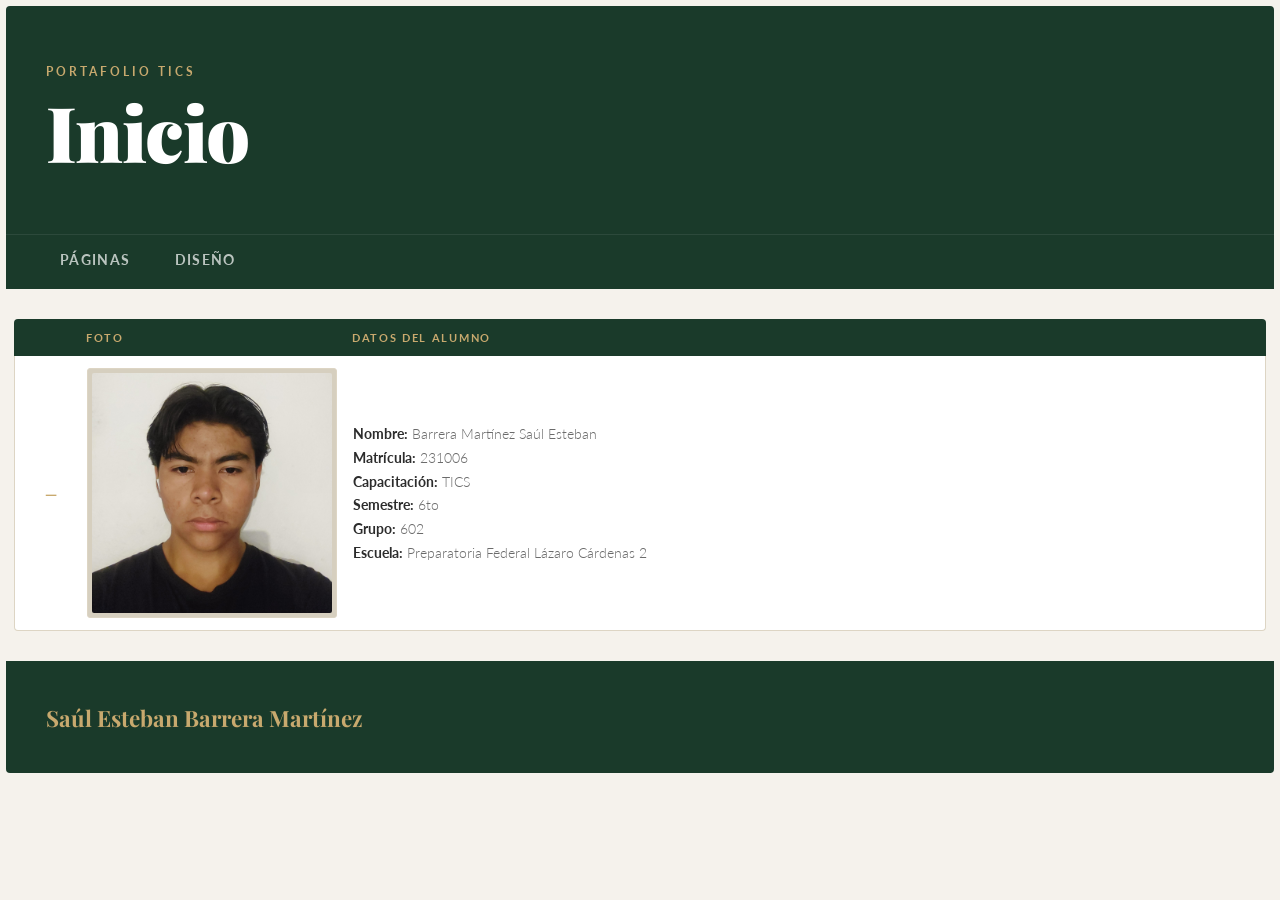
<file: portafolio-saul/index.html>
<!DOCTYPE html>
<html lang="es">
<head>
    <meta charset="UTF-8">
    <meta http-equiv="X-UA-Compatible" content="IE=edge">
    <meta name="viewport" content="width=device-width, initial-scale=1.0">
    <title>Inicio</title>
    <link rel="preconnect" href="https://fonts.googleapis.com">
    <link rel="preconnect" href="https://fonts.gstatic.com" crossorigin>
    <link href="https://fonts.googleapis.com/css2?family=Playfair+Display:wght@700;900&family=Lato:wght@300;400;700&display=swap" rel="stylesheet">
    <link rel="stylesheet" href="estilos.css">
</head>
<body>

    <header>
        <div class="header-inner">
            <span class="header-tag">Portafolio TICS </span>
            <h1>Inicio</h1>
        </div>
        <div class="header-deco"></div>
    </header>

    <nav>
        <ul>
            <li><a href="paginas/index-paginas.html">Páginas</a></li>
            <li><a href="diseño/index-diseño.html">Diseño</a></li>
            
            
        </ul>
    </nav>

    <main>

        <!-- Barra verde de encabezado -->
        <div class="lista-header">
            <div class="col-num"></div>
            <div class="col-img">Foto</div>
            <div class="col-desc">Datos del Alumno</div>
        </div>

        <!-- Fila única: foto + datos del alumno -->
        <article class="actividad">
            <div class="col-num">—</div>
            <div class="col-img actividad-img">
                <img src="ima/mi-foto.jpg" alt="Foto del alumno">
            </div>
            <div class="col-desc actividad-desc">
                <p><strong>Nombre:</strong> Barrera Martínez Saúl Esteban</p>
                <p><strong>Matrícula:</strong> 231006</p>
                <p><strong>Capacitación:</strong> TICS</p>
                <p><strong>Semestre:</strong> 6to</p>
                <p><strong>Grupo:</strong> 602</p>
                <p><strong>Escuela:</strong> Preparatoria Federal Lázaro Cárdenas 2</p>
            </div>
        </article>

    </main>

    <footer>
        <div class="footer-inner">
            <div class="footer-brand">
                <span>Saúl Esteban Barrera Martínez</span>
                
           
            
        </div>
    </footer>

</body>
</html>
</file>
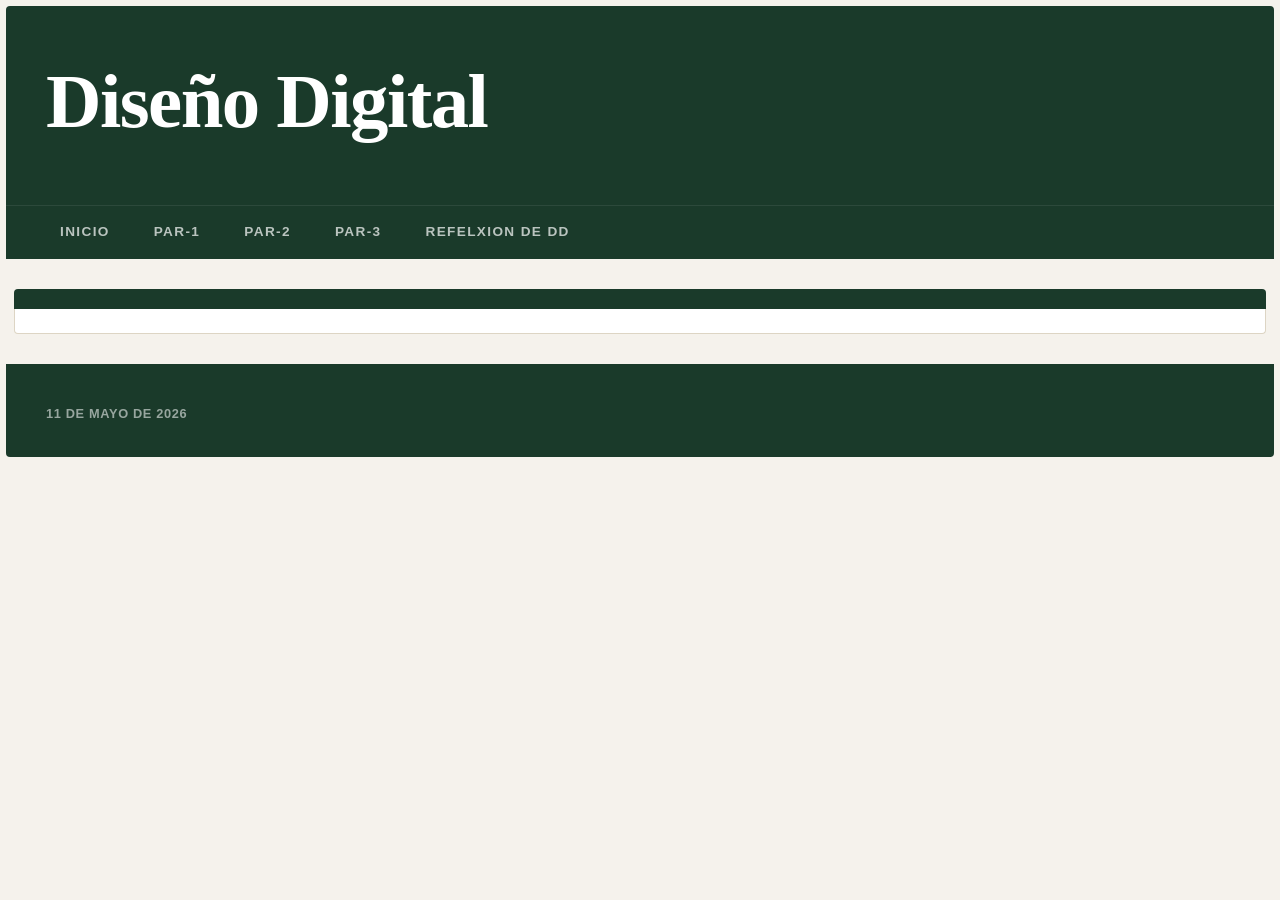
<file: portafolio-saul/diseño/index-diseño.html>
<!DOCTYPE html>
<html lang="es">
<head>
  <meta charset="UTF-8" />
  <meta name="viewport" content="width=device-width, initial-scale=1.0"/>
  <title>Diseño Digital</title>
  <link rel="stylesheet" href="diseño-dis.css" />
</head>
<body>

  <header>
    <div class="header-inner">
      
      <h1>Diseño Digital </h1>
      
    </div>
    
  </header>

  <nav>
    <ul>
      <li><a href="../index.html">Inicio</a></li>
      <li><a href="../diseño/1er-p/index-diseño-p1.html">par-1</a></li>
      <li><a href="../diseño/2do-p/index-diseño-p2.html">par-2</a></li>
      <li><a href="../diseño/3er-p/index-diseño-p3.html">par-3</a></li>
      <li><a href="../ima/reflexion-dd.pdf">refelxion de DD</a></li>
    </ul>
  </nav>

  <main>

    
    <div class="lista-header">
     <div class="col-num"></div>
      <div class="col-img"></div>
      <div class="col-nombre"></div>
      <div class="col-desc"></div>
    </div>

   
    <article class="actividad">
      
      
    </article>

    

   

   
  </main>

  <footer>
    <div class="footer-inner">
      <div class="footer-brand">
      
      <div class="footer-l">
        <a href="#">11 de mayo de 2026</a>
        
  </footer>

</body>
</html>
</file>
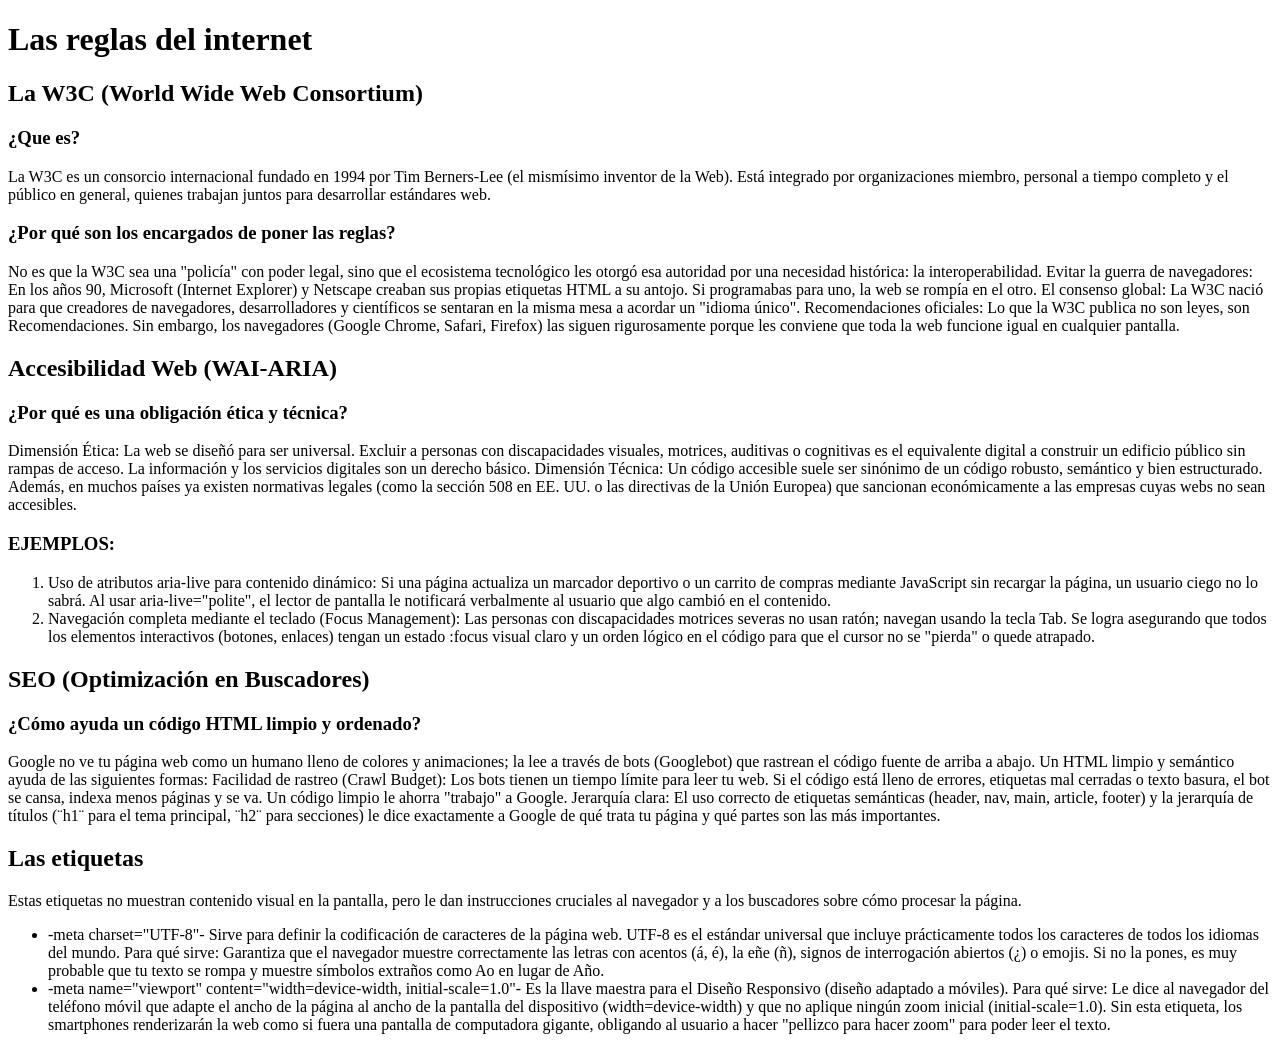
<file: portafolio-saul/ima/particpacion-5.html>
<!DOCTYPE html>
<html lang="es">
<head>
    <meta charset="UTF-8">
    <meta name="viewport" content="width=device-width, initial-scale=1.0">

    <title>Las reglas del internet</title>
</head>
<body>

    <h1>Las reglas del internet</h1>

    <!-- parte1:W3C -->
    <h2>La W3C (World Wide Web Consortium)</h2>

    <h3>¿Que es?</h3>
    <p>
        <font>La W3C es un consorcio internacional fundado en 1994 por Tim Berners-Lee (el mismísimo inventor de la Web). Está integrado por organizaciones miembro, personal a tiempo completo y el público en general, quienes trabajan juntos para desarrollar estándares web.</font>
    </p>
    <h3>¿Por qué son los encargados de poner las reglas?</h3>
    <p>
        <font>No es que la W3C sea una "policía" con poder legal, sino que el ecosistema tecnológico les otorgó esa autoridad por una necesidad histórica: la interoperabilidad.

Evitar la guerra de navegadores: En los años 90, Microsoft (Internet Explorer) y Netscape creaban sus propias etiquetas HTML a su antojo. Si programabas para uno, la web se rompía en el otro.

El consenso global: La W3C nació para que creadores de navegadores, desarrolladores y científicos se sentaran en la misma mesa a acordar un "idioma único".

Recomendaciones oficiales: Lo que la W3C publica no son leyes, son Recomendaciones. Sin embargo, los navegadores (Google Chrome, Safari, Firefox) las siguen rigurosamente porque les conviene que toda la web funcione igual en cualquier pantalla.</font>
    </p>

    <!-- parte2:accesibilidad web -->
    <h2>Accesibilidad Web (WAI-ARIA)</h2>

    <h3>¿Por qué es una obligación ética y técnica?</h3>
    <p>
        <font>Dimensión Ética: La web se diseñó para ser universal. Excluir a personas con discapacidades visuales, motrices, auditivas o cognitivas es el equivalente digital a construir un edificio público sin rampas de acceso. La información y los servicios digitales son un derecho básico.

Dimensión Técnica: Un código accesible suele ser sinónimo de un código robusto, semántico y bien estructurado. Además, en muchos países ya existen normativas legales (como la sección 508 en EE. UU. o las directivas de la Unión Europea) que sancionan económicamente a las empresas cuyas webs no sean accesibles.</font>
    </p>
    <h3>EJEMPLOS:</h3>
    <ol>
        <li>Uso de atributos aria-live para contenido dinámico: Si una página actualiza un marcador deportivo o un carrito de compras mediante JavaScript sin recargar la página, un usuario ciego no lo sabrá. Al usar aria-live="polite", el lector de pantalla le notificará verbalmente al usuario que algo cambió en el contenido.</li>
        <li>Navegación completa mediante el teclado (Focus Management): Las personas con discapacidades motrices severas no usan ratón; navegan usando la tecla Tab. Se logra asegurando que todos los elementos interactivos (botones, enlaces) tengan un estado :focus visual claro y un orden lógico en el código para que el cursor no se "pierda" o quede atrapado.</li>
    </ol>

    <!-- parte3:SEO -->
    <h2>SEO (Optimización en Buscadores)</h2>

    <h3>¿Cómo ayuda un código HTML limpio y ordenado?</h3>

    <p>
        <font>Google no ve tu página web como un humano lleno de colores y animaciones; la lee a través de bots (Googlebot) que rastrean el código fuente de arriba a abajo. Un HTML limpio y semántico ayuda de las siguientes formas:

Facilidad de rastreo (Crawl Budget): Los bots tienen un tiempo límite para leer tu web. Si el código está lleno de errores, etiquetas mal cerradas o texto basura, el bot se cansa, indexa menos páginas y se va. Un código limpio le ahorra "trabajo" a Google.

Jerarquía clara: El uso correcto de etiquetas semánticas (header, nav, main, article, footer) y la jerarquía de títulos (¨h1¨ para el tema principal, ¨h2¨ para secciones) le dice exactamente a Google de qué trata tu página y qué partes son las más importantes.</font>
    </p>

    <!-- parte4:etiquetas -->
    <h2>Las etiquetas</h2>
    <p>
        <font>Estas etiquetas no muestran contenido visual en la pantalla, pero le dan instrucciones cruciales al navegador y a los buscadores sobre cómo procesar la página.</font>
    </p>
    <ul>
        <li>-meta charset="UTF-8"-
Sirve para definir la codificación de caracteres de la página web. UTF-8 es el estándar universal que incluye prácticamente todos los caracteres de todos los idiomas del mundo.

Para qué sirve: Garantiza que el navegador muestre correctamente las letras con acentos (á, é), la eñe (ñ), signos de interrogación abiertos (¿) o emojis. Si no la pones, es muy probable que tu texto se rompa y muestre símbolos extraños como Ao en lugar de Año.</li>
        <li>-meta name="viewport" content="width=device-width, initial-scale=1.0"-
Es la llave maestra para el Diseño Responsivo (diseño adaptado a móviles).

Para qué sirve: Le dice al navegador del teléfono móvil que adapte el ancho de la página al ancho de la pantalla del dispositivo (width=device-width) y que no aplique ningún zoom inicial (initial-scale=1.0). Sin esta etiqueta, los smartphones renderizarán la web como si fuera una pantalla de computadora gigante, obligando al usuario a hacer "pellizco para hacer zoom" para poder leer el texto.</li>
    </ul>

</body>
</html>
</file>
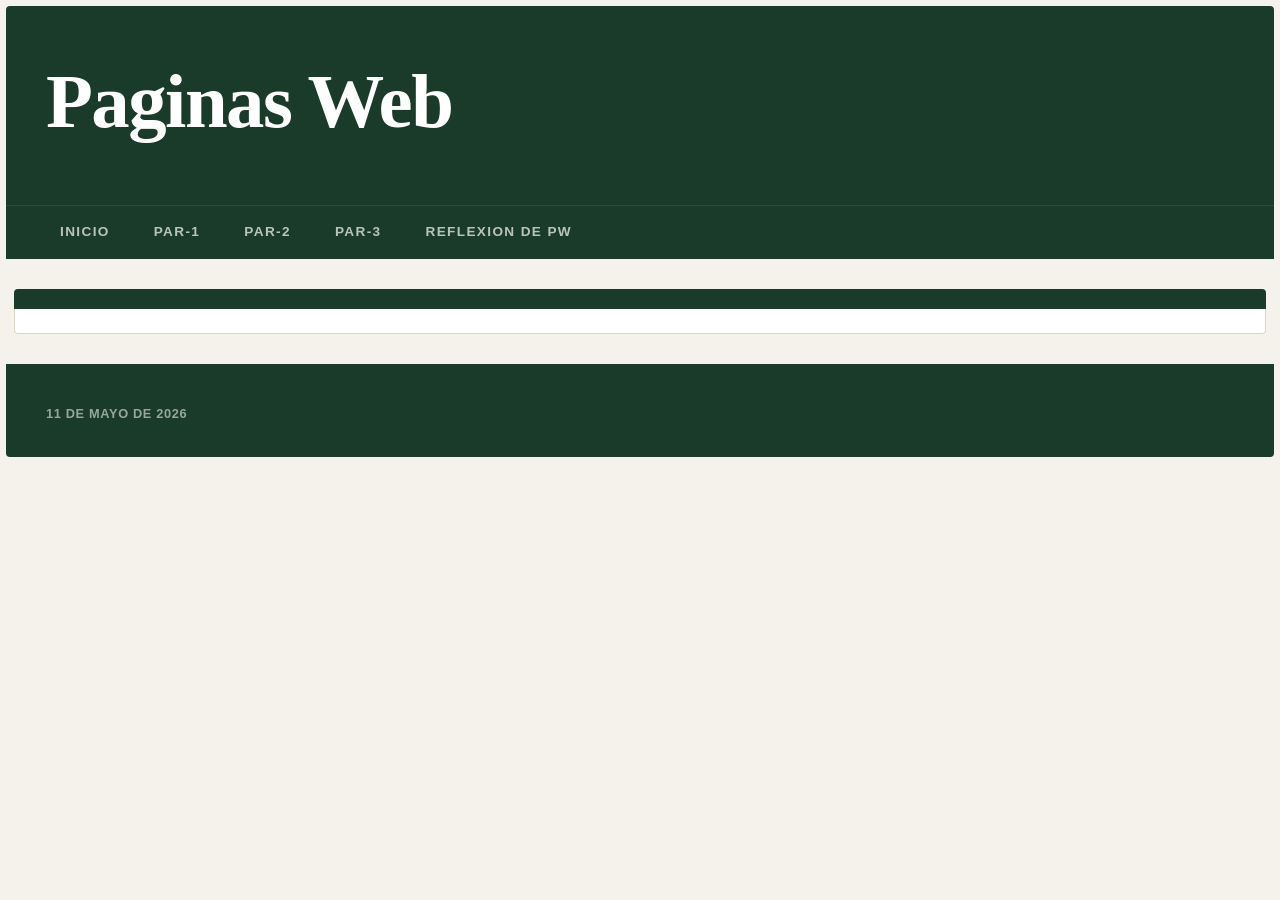
<file: portafolio-saul/paginas/index-paginas.html>
<!DOCTYPE html>
<html lang="es">
<head>
  <meta charset="UTF-8" />
  <meta name="viewport" content="width=device-width, initial-scale=1.0"/>
  <title>Paginas Web</title>
  <link rel="stylesheet" href="diseño-pag.css" />
</head>
<body>

  <header>
    <div class="header-inner">
      
      <h1>Paginas Web </h1>
      
    </div>
    
  </header>

  <nav>
    <ul>
      <li><a href="../index.html">Inicio</a></li>
      <li><a href="../paginas/1er-p/index-paginas-p1.html">par-1</a></li>
      <li><a href="../paginas/2do-p/index-paginas-p2.html">par-2</a></li>
      <li><a href="../paginas/3er-p/index-paginas-p3.html">par-3</a></li>
      <li><a href="../ima/refelxion-pw.pdf">Reflexion de PW</a></li>
     
    </ul>
  </nav>

  <main>

    <!-- Encabezado de la lista -->
    <div class="lista-header">
     <div class="col-num"></div>
      <div class="col-img"></div>
      <div class="col-nombre"></div>
      <div class="col-desc"></div>
    </div>

    <!-- esperando indiacdiones -->
    <article class="actividad">
      
      
    </article>

    

   

   
  </main>

  <footer>
    <div class="footer-inner">
      <div class="footer-brand">
      
      <div class="footer-l">
        <a href="#">11 de mayo de 2026</a>
        
  </footer>

</body>
</html>
</file>
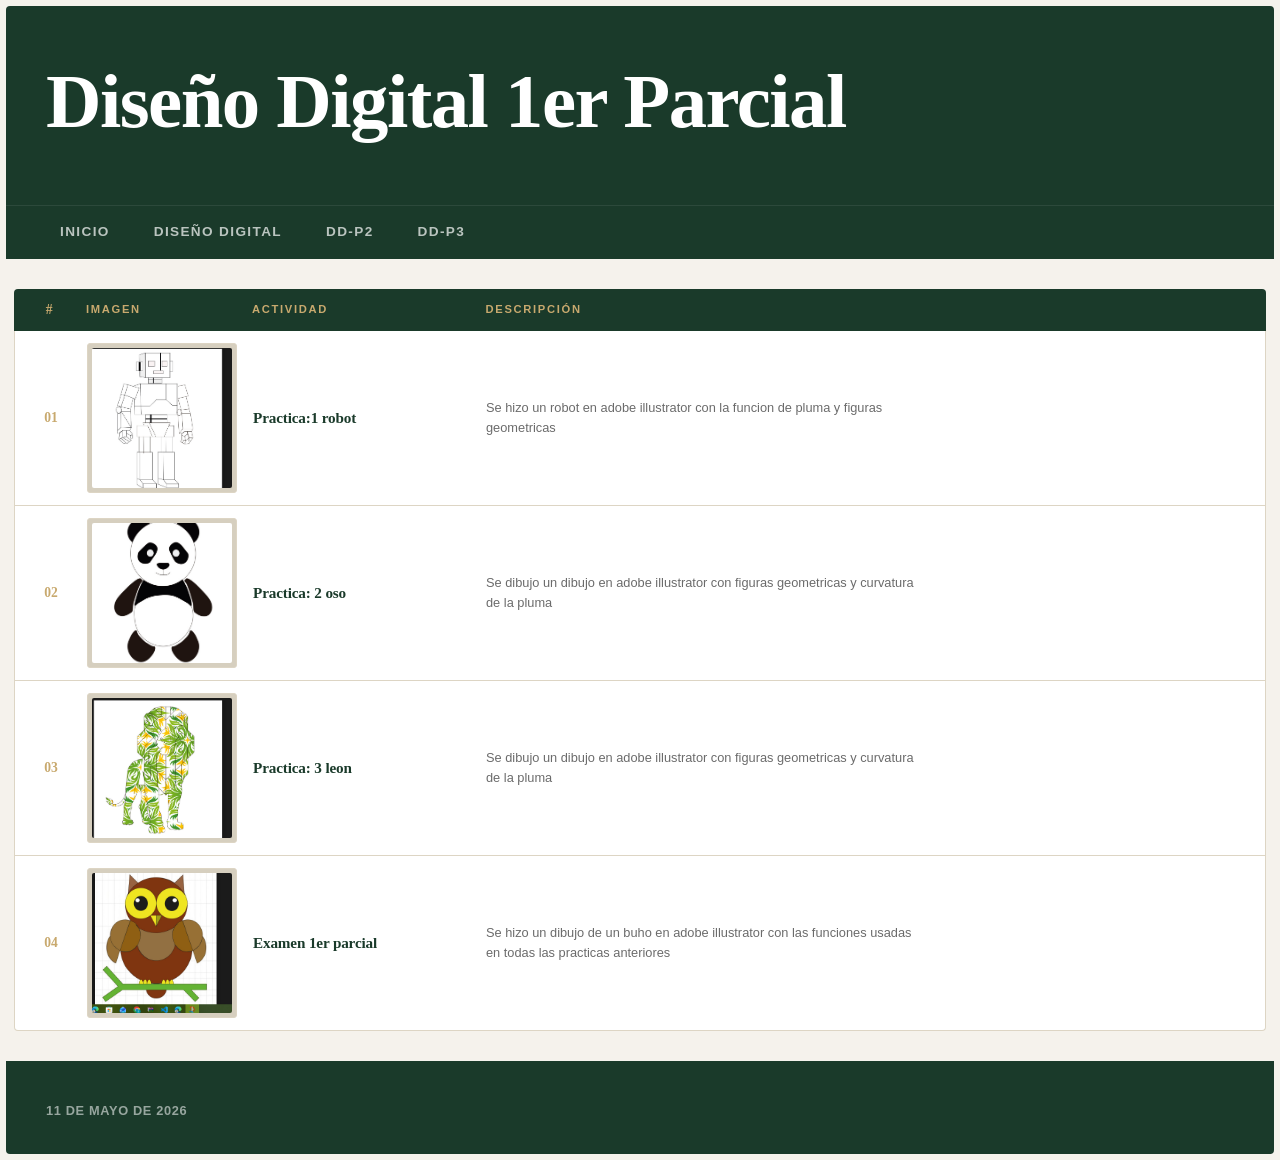
<file: portafolio-saul/diseño/1er-p/index-diseño-p1.html>
<!DOCTYPE html>
<html lang="es">
<head>
  <meta charset="UTF-8" />
  <meta name="viewport" content="width=device-width, initial-scale=1.0"/>
  <title>Diseño Digital evidencias</title>
  <link rel="stylesheet" href="diseño-dis-p1.css" />
</head>
<body>

  <header>
    <div class="header-inner">
      
      <h1>Diseño Digital 1er Parcial</h1>
      
    </div>
    
  </header>

  <nav>
    <ul>
      <li><a href="../../index.html">Inicio</a></li>
      <li><a href="../../diseño/index-diseño.html">Diseño Digital</a></li>
      <li><a href="../../diseño/2do-p/index-diseño-p2.html">DD-p2</a></li>
      <li><a href="../../diseño/3er-p/index-diseño-p3.html">DD-p3</a></li>
     
    </ul>
  </nav>

  <main>

    <!-- Encabezado de la lista -->
    <div class="lista-header">
      <div class="col-num">#</div>
      <div class="col-img">Imagen</div>
      <div class="col-nombre">Actividad</div>
      <div class="col-desc">Descripción</div>
      
    </div>

  

     <!-- Actividad 1 -->
     <article class="actividad">
      <div class="col-num">01</div>
      <div class="col-img actividad-img">
        <!-- Vincula tu imagen aquí -->
        <img src="../../ima/dd-par1-act1.jpg" alt="">
      </div>
      <div class="col-nombre">
        <h2>Practica:1 robot </h2>
      </div>
      <div class="col-desc actividad-desc">
        <p>Se hizo un robot en adobe illustrator con la funcion de pluma y figuras geometricas</p>
      </div>
      
      
    </article>


    <!--actividad 3-->


    <article class="actividad">
      <div class="col-num">02</div>
      <div class="col-img actividad-img">
        <!-- Vincula tu imagen aquí -->
        <img src="../../ima/dd-par1-act2.jpg" alt=""/>
      </div>
      <div class="col-nombre">
        <h2>Practica: 2 oso</h2>
      </div>
      <div class="col-desc actividad-desc">
        <p>Se dibujo un dibujo en adobe illustrator con figuras geometricas y curvatura de la pluma</p>
      </div>
      
      
    </article>



       <!--actividad 3-->

    <article class="actividad">
      <div class="col-num">03</div>
      <div class="col-img actividad-img">
        <!-- Vincula tu imagen aquí -->
        <img src="../../ima/dd-par1-act3.jpg" alt=""/>
      </div>
      <div class="col-nombre">
        <h2>Practica: 3 leon</h2>
      </div>
      <div class="col-desc actividad-desc">
        <p>Se dibujo un dibujo en adobe illustrator con figuras geometricas y curvatura de la pluma</p>
      </div>
      
      
    </article>

<!--actividad 4 -->

    <article class="actividad">
      <div class="col-num">04</div>
      <div class="col-img actividad-img">
        <!-- Vincula tu imagen aquí -->
        <img src="../../ima/dd-par1-act4.jpg" alt=""/>
      </div>
      <div class="col-nombre">
        <h2>Examen 1er parcial</h2>
      </div>
      <div class="col-desc actividad-desc">
        <p>Se hizo un dibujo de un buho en adobe illustrator con las funciones usadas en todas las practicas anteriores</p>
      </div>
      
      
    </article>

  </main>

  <footer>
    <div class="footer-inner">
      <div class="footer-brand">
      
      <div class="footer-l">
        <a href="#">11 de mayo de 2026</a>
        
  </footer>

</body>
</html>
</file>
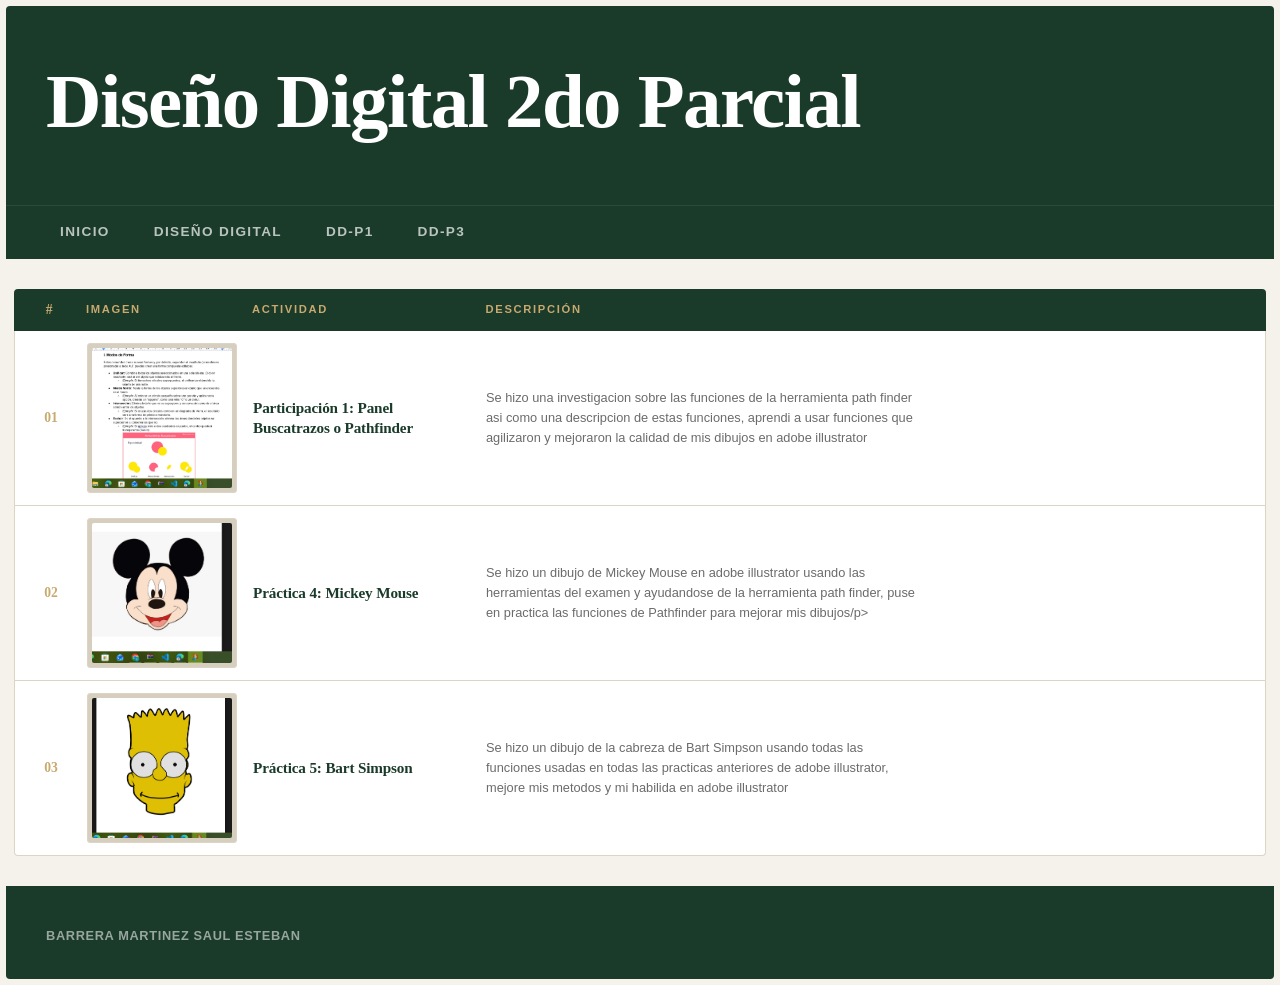
<file: portafolio-saul/diseño/2do-p/index-diseño-p2.html>
<!DOCTYPE html>
<html lang="es">
<head>
  <meta charset="UTF-8" />
  <meta name="viewport" content="width=device-width, initial-scale=1.0"/>
  <title>Diseño Digital evidencias</title>
  <link rel="stylesheet" href="diseño-dis-p2.css" />
</head>
<body>

  <header>
    <div class="header-inner">
      
      <h1>Diseño Digital 2do Parcial</h1>
      
    </div>
    
  </header>

  <nav>
    <ul>
      <li><a href="../../index.html">Inicio</a></li>
      <li><a href="../../diseño/index-diseño.html">Diseño Digital</a></li>
      <li><a href="../../diseño/1er-p/index-diseño-p1.html">DD-p1</a></li>
      <li><a href="../../diseño/3er-p/index-diseño-p3.html">DD-p3</a></li>
      
    </ul>
  </nav>

  <main>

    <!-- Encabezado de la lista -->
    <div class="lista-header">
      <div class="col-num">#</div>
      <div class="col-img">Imagen</div>
      <div class="col-nombre">Actividad</div>
      <div class="col-desc">Descripción</div>
      
    </div>

  

    <!-- Actividad 01 -->
    <article class="actividad">
      <div class="col-num">01</div>
      <div class="col-img actividad-img">
        <!-- Vincula tu imagen aquí -->
        <a href="../../ima/participación-1-pathfinder.pdf"><img src="../../ima/dd-par2-act1.jpg" alt=""></a>
      </div>
      <div class="col-nombre">
        <h2>Participación 1: Panel Buscatrazos o Pathfinder</h2>
      </div>
      <div class="col-desc actividad-desc">
        <p>Se hizo una investigacion sobre las funciones de la herramienta path finder asi como una descripcion de estas funciones, aprendi a usar funciones que agilizaron y mejoraron la calidad de mis dibujos en adobe illustrator</p>
      </div>
      
      
    </article>

    <!-- Actividad 02 -->
    <article class="actividad">
      <div class="col-num">02</div>
      <div class="col-img actividad-img">
        <!-- Vincula tu imagen aquí -->
        <img src="../../ima/dd-par2-act2.jpg" alt=""/>
      </div>
      <div class="col-nombre">
        <h2>Práctica 4: Mickey Mouse</h2>
      </div>
      <div class="col-desc actividad-desc">
        <p>Se hizo un dibujo de Mickey Mouse en adobe illustrator usando las herramientas del examen y ayudandose de la herramienta path finder, puse en practica las funciones de Pathfinder para mejorar mis dibujos/p>
      </div>
      
    
    </article>

    <!-- Actividad 03 -->
    <article class="actividad">
      <div class="col-num">03</div>
      <div class="col-img actividad-img">
        <!-- Vincula tu imagen aquí -->
        <img src="../../ima/dd-par2-act3.jpg" alt=""/>
      </div>
      <div class="col-nombre">
        <h2>Práctica 5: Bart Simpson</h2>
      </div>
      <div class="col-desc actividad-desc">
        <p>Se hizo un dibujo de la cabreza de Bart Simpson usando todas las funciones usadas en todas las practicas anteriores de adobe illustrator, mejore mis metodos y mi habilida en adobe illustrator</p>
      </div>
      
     
      </div>
    </article>

   
  </main>

  <footer>
    <div class="footer-inner">
      <div class="footer-brand">
      
      <div class="footer-l">
        <a href="#">Barrera Martinez Saul Esteban</a>
        
  </footer>

</body>
</html>
</file>
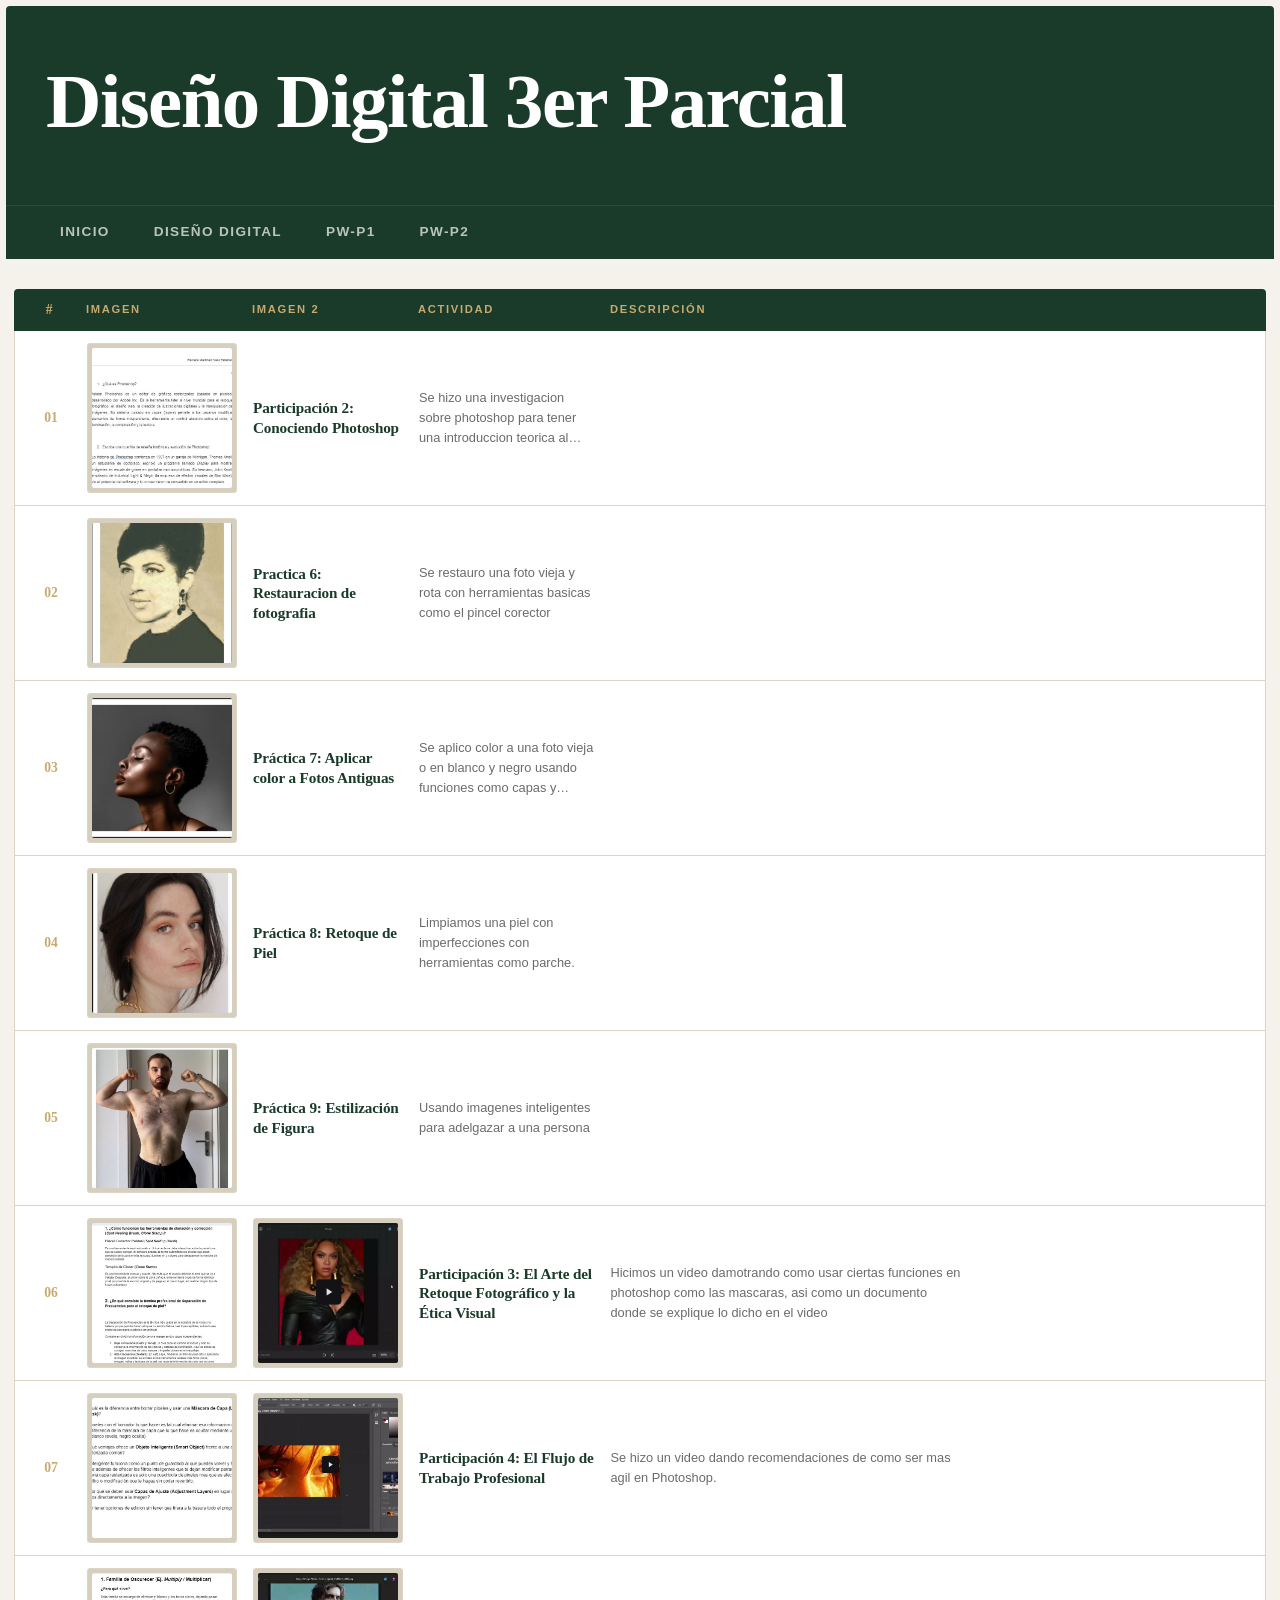
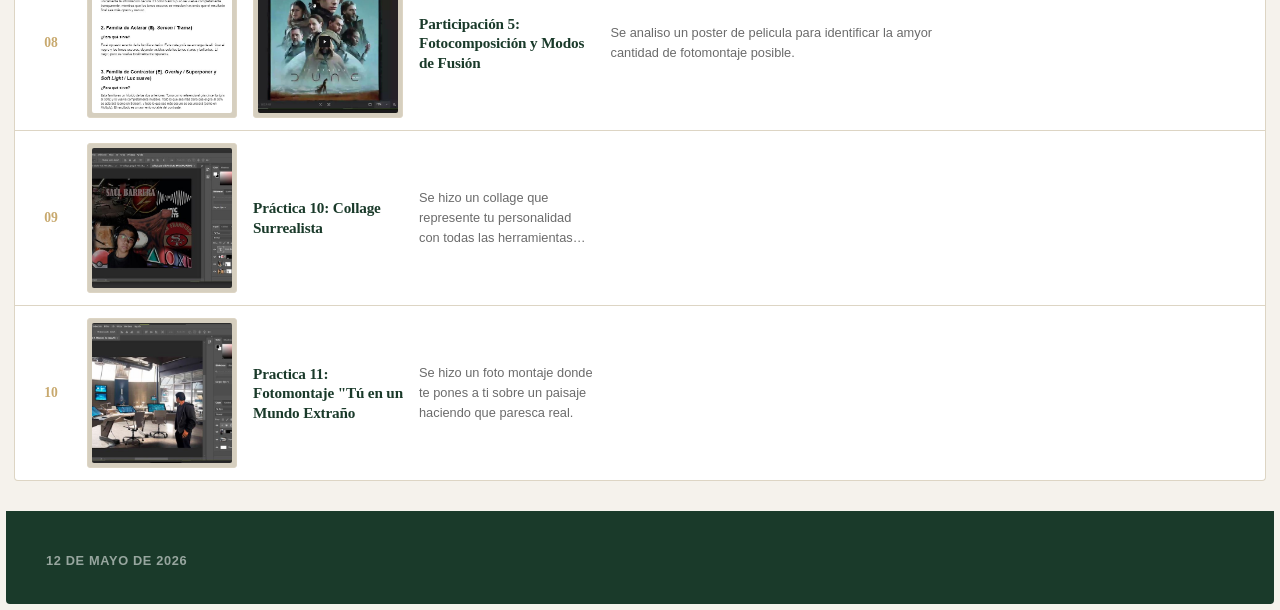
<file: portafolio-saul/diseño/3er-p/index-diseño-p3.html>
<!DOCTYPE html>
<html lang="es">
<head>
  <meta charset="UTF-8" />
  <meta name="viewport" content="width=device-width, initial-scale=1.0"/>
  <title>Diseño Digital evidencias</title>
  <link rel="stylesheet" href="diseño-dis-p3.css" />
</head>
<body>

  <header>
    <div class="header-inner">
      
      <h1>Diseño Digital 3er Parcial</h1>
      
    </div>
    
  </header>

  <nav>
    <ul>
      <li><a href="../../index.html">Inicio</a></li>
      <li><a href="../../diseño/index-diseño.html">Diseño Digital</a></li>
      <li><a href="../../diseño/1er-p/index-diseño-p1.html">PW-p1</a></li>
      <li><a href="../../diseño/2do-p/index-diseño-p2.html">PW-p2</a></li>
      
    </ul>
  </nav>

  <main>

    <!-- Encabezado de la lista -->
    <div class="lista-header">
      <div class="col-num">#</div>
      <div class="col-img">Imagen</div>
      <div class="col-img2">Imagen 2</div>
      <div class="col-nombre">Actividad</div>
      <div class="col-desc">Descripción</div>
      
    </div>

  

    <!-- Actividad 01 -->
    <article class="actividad">
      <div class="col-num">01</div>
      <div class="col-img actividad-img">
     
        <a href="../../ima/participacion-2-dd.pdf"><img src="../../ima/dd-par3-act1.JPG" alt=""></a>
      </div>
      <div class="col-nombre">
        <h2>Participación 2: Conociendo Photoshop</h2>
      </div>
      <div class="col-desc actividad-desc">
        <p>Se hizo una investigacion sobre photoshop para tener una introduccion teorica al programa.</p>
      </div>
      
      
    </article>


    <!-- Actividad 01 -->
    <article class="actividad">
      <div class="col-num">02</div>
      <div class="col-img actividad-img">
       
        <img src="../../ima/dd-par3-act2.JPG" alt="">
      </div>
      <div class="col-nombre">
        <h2>Practica 6: Restauracion de fotografia</h2>
      </div>
      <div class="col-desc actividad-desc">
        <p>Se restauro una foto vieja y rota con herramientas basicas como el pincel corector</p>
      </div>
      
      
    </article>

    <!-- Actividad 01 -->
    <article class="actividad">
      <div class="col-num">03</div>
      <div class="col-img actividad-img">
     
        <img src="../../ima/dd-par3-act3.JPG" alt="">
      </div>
      <div class="col-nombre">
        <h2>Práctica 7: Aplicar color a Fotos Antiguas</h2>
      </div>
      <div class="col-desc actividad-desc">
        <p>Se aplico color a una foto vieja o en blanco y negro usando funciones como capas y mascaras</p>
      </div>
      
      
    </article>


    <!-- Actividad 01 -->
    <article class="actividad">
      <div class="col-num">04</div>
      <div class="col-img actividad-img">
        
       <img src="../../ima/dd-par3-act4.JPG" alt="">
      </div>
      <div class="col-nombre">
        <h2>Práctica 8: Retoque de Piel </h2>
      </div>
      <div class="col-desc actividad-desc">
        <p>Limpiamos una piel con imperfecciones con herramientas como parche.</p>
      </div>
      
      
    </article>


    <!-- Actividad 01 -->
    <article class="actividad">
      <div class="col-num">05</div>
      <div class="col-img actividad-img">
       
       <img src="../../ima/dd-par3-act5.JPG" alt="">
      </div>
      <div class="col-nombre">
        <h2>Práctica 9: Estilización de Figura</h2>
      </div>
      <div class="col-desc actividad-desc">
        <p>Usando imagenes inteligentes para adelgazar a una persona</p>
      </div>
      
      
    </article>

    <!-- Actividad doble -->
    <article class="actividad">
      <div class="col-num">06</div>
      <div class="col-img actividad-img">
     
        <a href="../../ima/participacion-3-dd.pdf"><img src="../../ima/dd-par3-act6.JPG" alt=""></a>
      </div>
      <div class="col-img2 actividad-img">
       
        <a href="https://drive.google.com/file/d/1cdbHm_n7mHAIt41LnES2Iz9o-ZZe1LzN/view?usp=drive_link"><img src="../../ima/dd-par3-act6-vid.JPG" alt=""></a>
      </div>
      <div class="col-nombre">
        <h2>Participación 3: El Arte del Retoque Fotográfico y la Ética Visual</h2>
      </div>
      <div class="col-desc actividad-desc">
        <p>Hicimos un video damotrando como usar ciertas funciones en photoshop como las mascaras, asi como un documento donde se explique lo dicho en el video</p>
      </div>
      </article>


       <!-- Actividad doble -->
    <article class="actividad">
      <div class="col-num">07</div>
      <div class="col-img actividad-img">
        
        <img src="../../ima/dd-par3-act7.JPG" alt="">
      </div>
      <div class="col-img2 actividad-img">
       
        <a href="https://drive.google.com/file/d/1amZOeupqIBvh7nvZFA885_4PK2F6TF36/view?usp=drive_link"><img src="../../ima/dd-par3-act7-vid.JPG" alt=""></a>
      </div>
      <div class="col-nombre">
        <h2>Participación 4: El Flujo de Trabajo Profesional</h2>
      </div>
      <div class="col-desc actividad-desc">
        <p>Se hizo un video dando recomendaciones de como ser mas agil en Photoshop.</p>
      </div>
      
      
    </article>


      <!-- Actividad doble -->
    <article class="actividad">
      <div class="col-num">08</div>
      <div class="col-img actividad-img">
       
        <a href="../../ima/paricipacion-5-dd.pdf"><img src="../../ima/dd-par3-act8.JPG" alt=""></a>
      </div>
      <div class="col-img2 actividad-img">
        
        <a href="https://drive.google.com/file/d/1Sb98hhaZgSQ784VDcPrwMmNUrpsdihSv/view?usp=drive_link"><img src="../../ima/dd-par3-act8-vid.JPG" alt=""></a>
      </div>
      <div class="col-nombre">
        <h2>Participación 5: Fotocomposición y Modos de Fusión</h2>
      </div>
      <div class="col-desc actividad-desc">
        <p>Se analiso un poster de pelicula para identificar la amyor cantidad de fotomontaje posible.</p>
      </div>
      </article>

      
    <article class="actividad">
      <div class="col-num">09</div>
      <div class="col-img actividad-img">
        
        <img src="../../ima/dd-par3-act9.JPG" alt="">
      </div>
      <div class="col-nombre">
        <h2>Práctica 10: Collage Surrealista</h2>
      </div>
      <div class="col-desc actividad-desc">
        <p>Se hizo un collage que represente tu personalidad con todas las herramientas usadas antes.</p>
      </div>
      
      
    </article>


    
    <article class="actividad">
      <div class="col-num">10</div>
      <div class="col-img actividad-img">
        
       <img src="../../ima/dd-par3-act10.JPG" alt="">
      </div>
      <div class="col-nombre">
        <h2>Practica 11: Fotomontaje "Tú en un Mundo Extraño</h2>
      </div>
      <div class="col-desc actividad-desc">
        <p>Se hizo un foto montaje donde te pones a ti sobre un paisaje haciendo que paresca real.</p>
      </div>
      
      
    </article>


    

   
  </main>

  <footer>
    <div class="footer-inner">
      <div class="footer-brand">
      
      <div class="footer-l">
        <a href="#">12 de mayo de 2026</a>
        
  </footer>

</body>
</html>
</file>
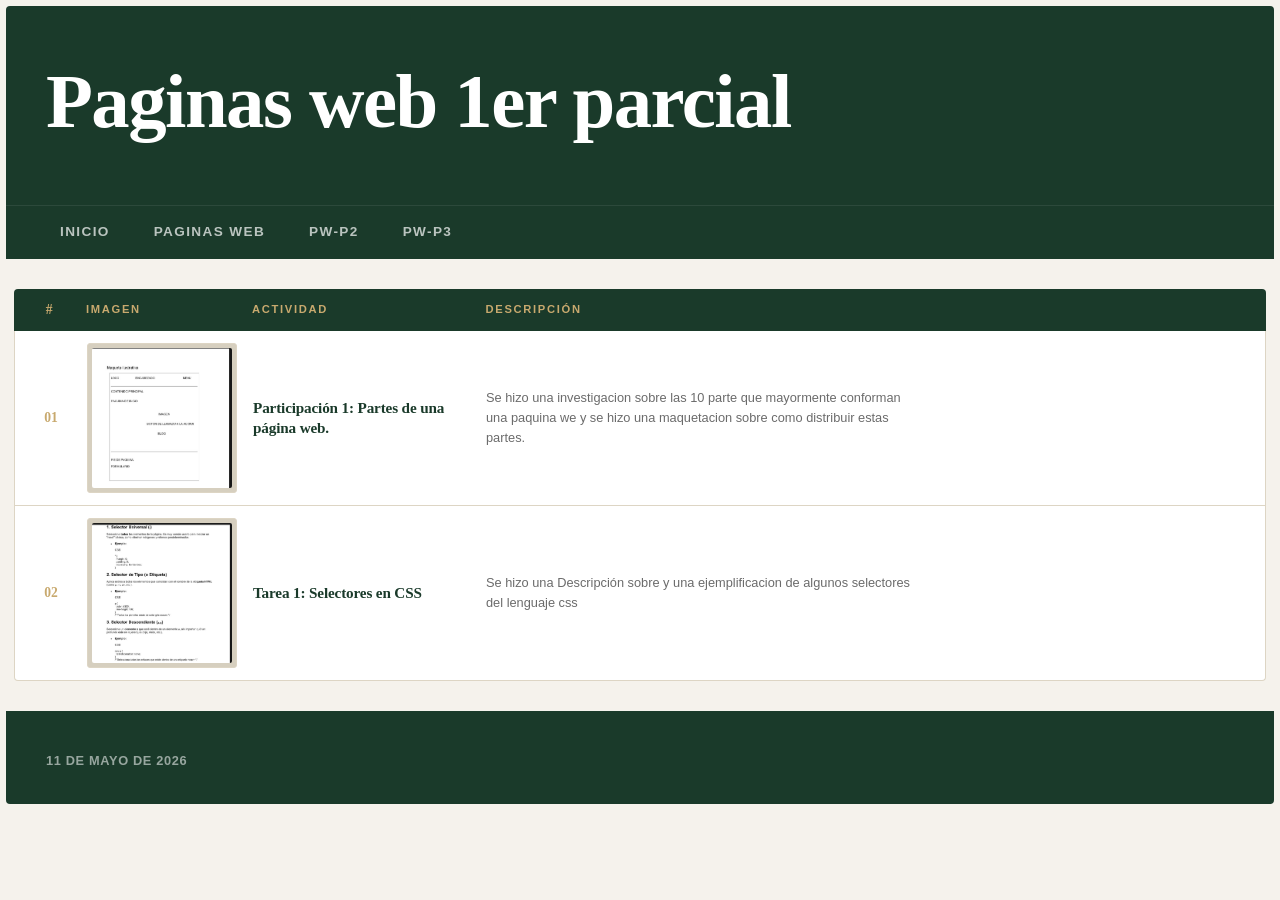
<file: portafolio-saul/paginas/1er-p/index-paginas-p1.html>
<!DOCTYPE html>
<html lang="es">
<head>
  <meta charset="UTF-8" />
  <meta name="viewport" content="width=device-width, initial-scale=1.0"/>
  <title>Paginas web evidencias</title>
  <link rel="stylesheet" href="diseño-pag-p1.css" />
</head>
<body>

  <header>
    <div class="header-inner">
      
      <h1>Paginas web 1er parcial</h1>
      
    </div>
    
  </header>

  <nav>
    <ul>
      <li><a href="../../index.html">Inicio</a></li>
      <li><a href="../../paginas/index-paginas.html">Paginas Web</a></li>
      <li><a href="../../paginas/2do-p/index-paginas-p2.html">PW-p2</a></li>
      <li><a href="../../paginas/3er-p/index-paginas-p3.html">PW-p3</a></li>
     
    </ul>
  </nav>

  <main>

    <!-- Encabezado de la lista -->
    <div class="lista-header">
      <div class="col-num">#</div>
      <div class="col-img">Imagen</div>
      <div class="col-nombre">Actividad</div>
      <div class="col-desc">Descripción</div>
      
    </div>

    <!-- Actividad 1 -->
    <article class="actividad">
      <div class="col-num">01</div>
      <div class="col-img actividad-img">
        <!-- Vincula tu imagen aquí -->
        <a href="../../ima/TERMINOS-DE-PAGINAS-WEB.pdf"><img src="../../ima/dis-par1-act1-2.jpg" alt=""></a>
      </div>
      <div class="col-nombre">
        <h2>Participación 1: Partes de una página web.</h2>
      </div>
      <div class="col-desc actividad-desc">
        <p>Se hizo una investigacion sobre las 10 parte que mayormente conforman una paquina we y se hizo una maquetacion sobre como distribuir estas partes.</p>
      </div>
      
      
    </article>

    <article class="actividad">
      <div class="col-num">02</div>
      <div class="col-img actividad-img">
        <!-- Vincula tu imagen aquí -->
       <a href="../../ima/ccs-terminos.pdf"><img src="../../ima/dis-par1-act2-1.jpg" alt=""></a>
      </div>
      <div class="col-nombre">
        <h2>Tarea 1: Selectores en CSS</h2>
      </div>
      <div class="col-desc actividad-desc">
        <p>Se hizo una Descripción sobre y una ejemplificacion de algunos selectores del lenguaje css</p>
      </div>
      
      
    </article>

   

   
  </main>

  <footer>
    <div class="footer-inner">
      <div class="footer-brand">
      
      <div class="footer-l">
        <a href="#">11 de mayo de 2026</a>
        
  </footer>

</body>
</html>
</file>
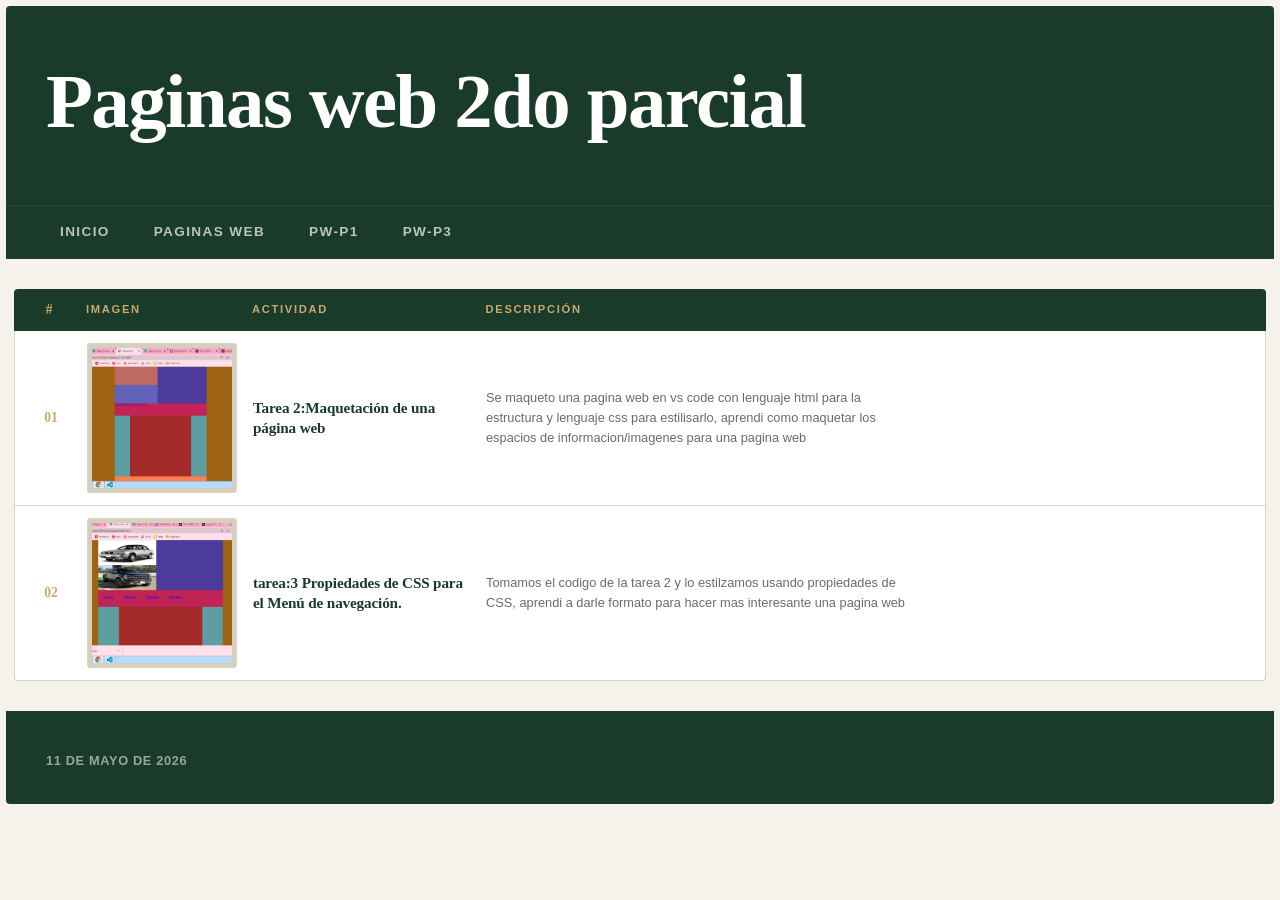
<file: portafolio-saul/paginas/2do-p/index-paginas-p2.html>
<!DOCTYPE html>
<html lang="es">
<head>
  <meta charset="UTF-8" />
  <meta name="viewport" content="width=device-width, initial-scale=1.0"/>
  <title>Paginas web evidencias</title>
  <link rel="stylesheet" href="diseño-pag-p2.css" />
</head>
<body>

  <header>
    <div class="header-inner">
      
      <h1>Paginas web 2do parcial</h1>
      
    </div>
    
  </header>

  <nav>
    <ul>
      <li><a href="../../index.html">Inicio</a></li>
      <li><a href="../../paginas/index-paginas.html">Paginas Web</a></li>
      <li><a href="../../paginas/1er-p/index-paginas-p1.html">PW-p1</a></li>
      <li><a href="../../paginas/3er-p/index-paginas-p3.html">PW-p3</a></li>
     
    </ul>
  </nav>

  <main>

    <!-- Encabezado de la lista -->
    <div class="lista-header">
      <div class="col-num">#</div>
      <div class="col-img">Imagen</div>
      <div class="col-nombre">Actividad</div>
      <div class="col-desc">Descripción</div>
      
    </div>

    <!-- Actividad 1 -->
    <article class="actividad">
      <div class="col-num">01</div>
      <div class="col-img actividad-img">
        <!-- Vincula tu imagen aquí -->
        <img src="../../ima/dis-par2-act1.jpg" alt="">
      </div>
      <div class="col-nombre">
        <h2>Tarea 2:Maquetación de una página web </h2>
      </div>
      <div class="col-desc actividad-desc">
        <p>Se maqueto una pagina web en vs code con lenguaje html para la estructura y lenguaje css para estilisarlo, aprendi como maquetar los espacios de informacion/imagenes para una pagina web</p>
      </div>
      
      
    </article>


    <!--actividad 3-->


    <article class="actividad">
      <div class="col-num">02</div>
      <div class="col-img actividad-img">
        <!-- Vincula tu imagen aquí -->
        <img src="../../ima/dis-par2-act2.jpg" alt=""/>
      </div>
      <div class="col-nombre">
        <h2>tarea:3 Propiedades de CSS para el Menú de navegación.</h2>
      </div>
      <div class="col-desc actividad-desc">
        <p>Tomamos el codigo de la tarea 2 y lo estilzamos usando propiedades de CSS, aprendi a darle formato para hacer mas interesante una pagina web</p>
      </div>
      
      
    </article>



    
   

   
  </main>

  <footer>
    <div class="footer-inner">
      <div class="footer-brand">
      
      <div class="footer-l">
        <a href="#">11 de mayo de 2026</a>
        
  </footer>

</body>
</html>
</file>
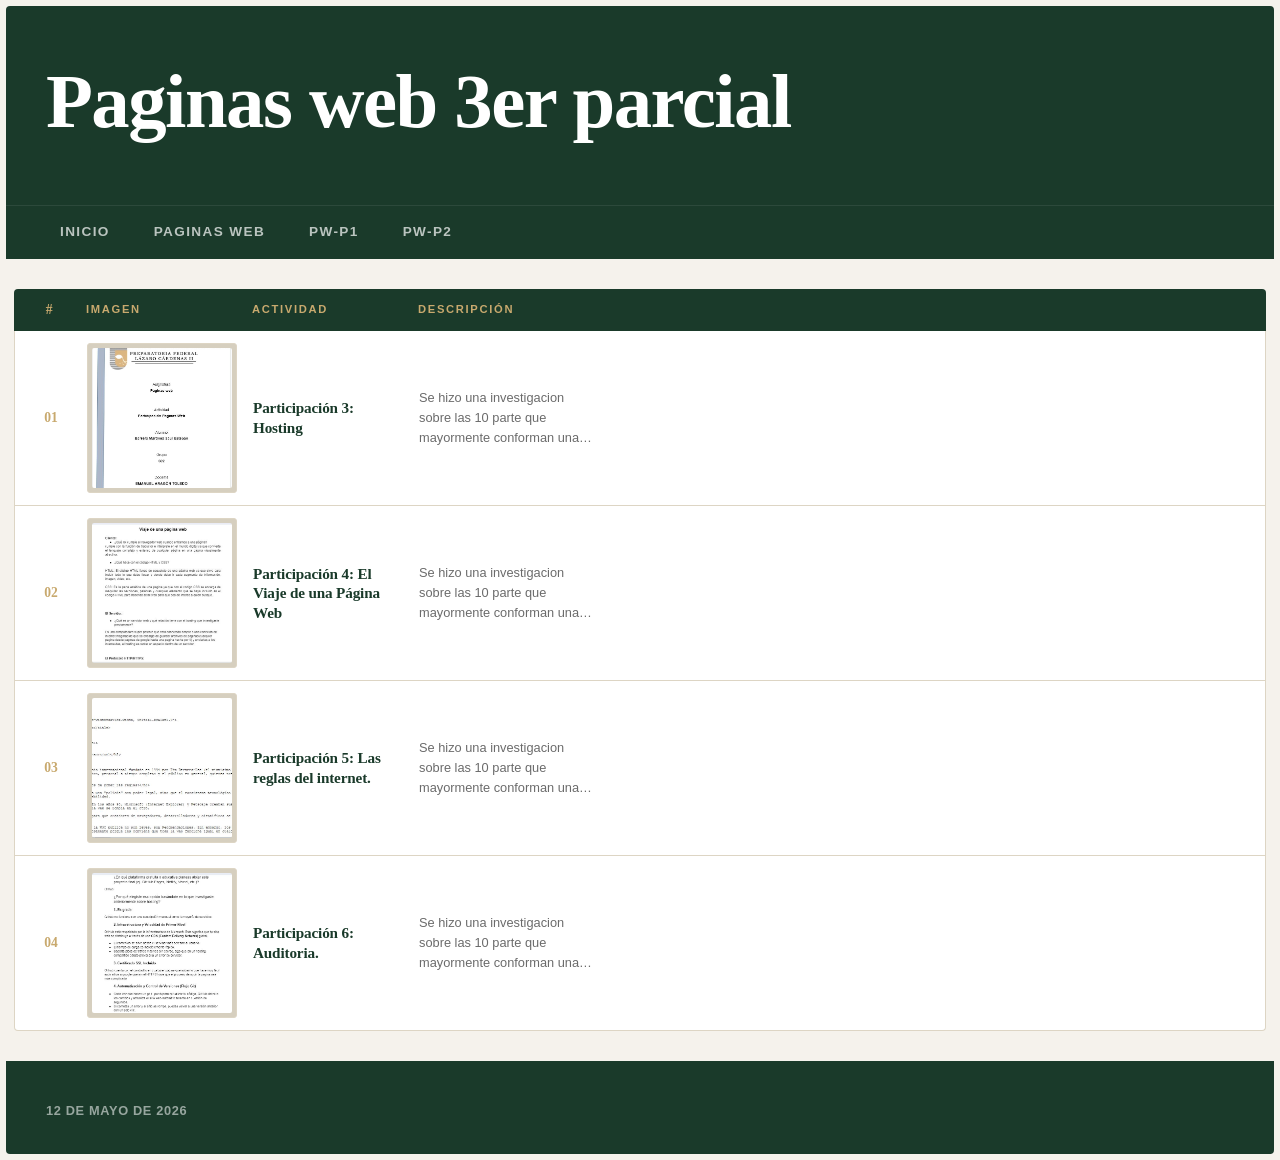
<file: portafolio-saul/paginas/3er-p/index-paginas-p3.html>
<!DOCTYPE html>
<html lang="es">
<head>
  <meta charset="UTF-8" />
  <meta name="viewport" content="width=device-width, initial-scale=1.0"/>
  <title>Paginas web evidencias</title>
  <link rel="stylesheet" href="diseño-pag-p3.css" />
</head>
<body>

  <header>
    <div class="header-inner">
      
      <h1>Paginas web 3er parcial</h1>
      
    </div>
    
  </header>

  <nav>
    <ul>
      <li><a href="../../index.html">Inicio</a></li>
      <li><a href="../../paginas/index-paginas.html">Paginas Web</a></li>
      <li><a href="../../paginas/1er-p/index-paginas-p1.html">PW-p1</a></li>
      <li><a href="../../paginas/2do-p/index-paginas-p2.html">PW-p2</a></li>
     
    </ul>
  </nav>

  <main>

    <!-- Encabezado de la lista -->
    <div class="lista-header">
      <div class="col-num">#</div>
      <div class="col-img">Imagen</div>
      <div class="col-nombre">Actividad</div>
      <div class="col-desc">Descripción</div>
      
    </div>

    <!-- Actividad normal -->
    <article class="actividad">
      <div class="col-num">01</div>
      <div class="col-img actividad-img">
        <!-- Vincula tu imagen aquí -->
        <a href="../../ima/pw-actividad.pdf"><img src="../../ima/pw-par3-act1.JPG" alt=""></a>
      </div>
      <div class="col-nombre">
        <h2>Participación 3: Hosting</h2>
      </div>
      <div class="col-desc actividad-desc">
        <p>Se hizo una investigacion sobre las 10 parte que mayormente conforman una paquina we y se hizo una maquetacion sobre como distribuir estas partes.</p>
      </div>
      
      
    </article>


     <!-- Actividad normal -->
    <article class="actividad">
      <div class="col-num">02</div>
      <div class="col-img actividad-img">
        <!-- Vincula tu imagen aquí -->
       <a href="../../ima/participacion-4.pdf"><img src="../../ima/pw-par3-act2.JPG" alt=""></a>
      </div>
      <div class="col-nombre">
        <h2>Participación 4: El Viaje de una Página Web</h2>
      </div>
      <div class="col-desc actividad-desc">
        <p>Se hizo una investigacion sobre las 10 parte que mayormente conforman una paquina we y se hizo una maquetacion sobre como distribuir estas partes.</p>
      </div>
      
      
    </article>

     
      
    </article>

    <!-- Actividad normal -->
    <article class="actividad">
      <div class="col-num">03</div>
      <div class="col-img actividad-img">
        <!-- Vincula tu imagen aquí -->
        <a href="../../ima/particpacion-5.html"><img src="../../ima/pw-par3-act3.JPG" alt=""></a>
      </div>
      <div class="col-nombre">
        <h2>Participación 5: Las reglas del internet.</h2>
      </div>
      <div class="col-desc actividad-desc">
        <p>Se hizo una investigacion sobre las 10 parte que mayormente conforman una paquina we y se hizo una maquetacion sobre como distribuir estas partes.</p>
      </div>
      
      
    </article>

   
   </article>

    <!-- Actividad normal -->
    <article class="actividad">
      <div class="col-num">04</div>
      <div class="col-img actividad-img">
        <!-- Vincula tu imagen aquí -->
        <img src="../../ima/pw-par3-act4.JPG" alt="">
      </div>
      <div class="col-nombre">
        <h2>Participación 6: Auditoria.</h2>
      </div>
      <div class="col-desc actividad-desc">
        <p>Se hizo una investigacion sobre las 10 parte que mayormente conforman una paquina we y se hizo una maquetacion sobre como distribuir estas partes.</p>
      </div>
      
      
    </article>

   

   
  </main>

  <footer>
    <div class="footer-inner">
      <div class="footer-brand">
      
      <div class="footer-l">
        <a href="#">12 de mayo de 2026</a>
        
  </footer>

</body>
</html>
</file>
<file: portafolio-saul/estilos.css>
/* ===========================
   VARIABLES Y RESET
=========================== */
:root {
  --color-bg: #f5f2ec;
  --color-surface: #ffffff;
  --color-primary: #1a3a2a;
  --color-accent: #c8a96e;
  --color-accent-light: #e8d5b0;
  --color-text: #2c2c2c;
  --color-text-light: #6b6b6b;
  --color-border: #ddd5c4;
  --color-badge-bg: #1a3a2a;
  --color-badge-text: #c8a96e;
  --font-display: 'Playfair Display', Georgia, serif;
  --font-body: 'Lato', sans-serif;
  --radius: 4px;
  --shadow: 0 2px 12px rgba(0,0,0,0.08);
  --shadow-hover: 0 8px 32px rgba(0,0,0,0.14);
  --transition: all 0.3s ease;
  --margin-page: 6px;

  /* Tamaño de imagen en la lista */
  --img-size: 250px;
}

*, *::before, *::after {
  box-sizing: border-box;
  margin: 0;
  padding: 0;
}

html {
  scroll-behavior: smooth;
}

body {
  background-color: var(--color-bg);
  color: var(--color-text);
  font-family: var(--font-body);
  font-weight: 400;
  line-height: 1.6;
}

/* ===========================
   HEADER
=========================== */
header {
  background-color: var(--color-primary);
  color: #fff;
  padding: 56px 40px 48px;
  position: relative;
  overflow: hidden;
  margin: var(--margin-page) var(--margin-page) 0;
  border-radius: var(--radius) var(--radius) 0 0;
}

.header-inner {
  position: relative;
  z-index: 2;
  max-width: 900px;
}

.header-tag {
  font-family: var(--font-body);
  font-size: 0.75rem;
  letter-spacing: 0.25em;
  text-transform: uppercase;
  color: var(--color-accent);
  font-weight: 700;
  display: block;
  margin-bottom: 10px;
}

header h1 {
  font-family: var(--font-display);
  font-size: clamp(2.8rem, 6vw, 5rem);
  font-weight: 900;
  color: #ffffff;
  line-height: 1.05;
  letter-spacing: -0.02em;
  margin-bottom: 14px;
}

.header-sub {
  font-size: 1.05rem;
  color: rgba(255,255,255,0.65);
  font-weight: 300;
  letter-spacing: 0.03em;
}




/* ===========================
   NAV
=========================== */
nav {
  background-color: var(--color-primary);
  border-top: 1px solid rgba(255,255,255,0.08);
  margin: 0 var(--margin-page);
}

nav ul {
  list-style: none;
  display: flex;
  gap: 0;
  padding: 0 32px;
  overflow-x: auto;
}

nav ul li a {
  display: block;
  padding: 15px 22px;
  color: rgba(255,255,255,0.7);
  text-decoration: none;
  font-size: 0.85rem;
  font-weight: 700;
  letter-spacing: 0.1em;
  text-transform: uppercase;
  transition: var(--transition);
  border-bottom: 2px solid transparent;
  white-space: nowrap;
}

nav ul li a:hover {
  color: var(--color-accent);
  border-bottom-color: var(--color-accent);
}

/* ===========================
   MAIN — CONTENEDOR LISTA
=========================== */
main {
  margin: var(--margin-page);
  background: var(--color-bg);
  padding: 24px 8px;
  display: flex;
  flex-direction: column;
  gap: 0;
}

/* ===========================
   ENCABEZADO DE LISTA
=========================== */
.lista-header {
  display: grid;
  grid-template-columns: 40px var(--img-size) 1fr;
  align-items: center;
  gap: 0 16px;
  padding: 10px 16px;
  background-color: var(--color-primary);
  color: var(--color-accent);
  font-size: 0.7rem;
  font-weight: 700;
  letter-spacing: 0.15em;
  text-transform: uppercase;
  border-radius: var(--radius) var(--radius) 0 0;
}

/* ===========================
   ACTIVIDAD — FILA DE LISTA
=========================== */
.actividad {
  display: grid;
  grid-template-columns: 40px var(--img-size) 1fr;
  align-items: center;
  gap: 0 16px;
  background-color: var(--color-surface);
  border-bottom: 1px solid var(--color-border);
  border-left: 1px solid var(--color-border);
  border-right: 1px solid var(--color-border);
  padding: 12px 16px;
  transition: var(--transition);
  min-height: 0;
}

.actividad:last-child {
  border-radius: 0 0 var(--radius) var(--radius);
}

.actividad:hover {
  background-color: #fdfaf5;
  box-shadow: var(--shadow);
  border-color: var(--color-accent-light);
}

/* Número de fila */
.col-num {
  font-family: var(--font-display);
  font-size: 0.85rem;
  font-weight: 700;
  color: var(--color-accent);
  text-align: center;
  flex-shrink: 0;
}

/* ===========================
   IMAGEN — FOTO DE PERFIL
=========================== */
.col-img.actividad-img {
  width: var(--img-size);
  height: var(--img-size);
  flex-shrink: 0;
  border-radius: 3px;
  overflow: hidden;
  background-color: #d6cfbf;
  padding: 4px;
  border: 1px solid var(--color-border);
}

.col-img.actividad-img img {
  width: 100%;
  height: 100%;
  object-fit: cover;
  display: block;
  border-radius: 2px;
  transition: transform 0.4s ease;
}

.actividad:hover .col-img.actividad-img img {
  transform: scale(1.06);
}

/* ===========================
   ICONOS DE DATO (reemplazo de imagen)
=========================== */
.col-img.actividad-img.dato-icon {
  display: flex;
  align-items: center;
  justify-content: center;
  background-color: var(--color-primary);
  padding: 0;
}

.icono-dato {
  font-family: var(--font-display);
  font-size: 1.1rem;
  font-weight: 900;
  color: var(--color-accent);
  letter-spacing: 0.05em;
  text-align: center;
}

/* ===========================
   NOMBRE / DATO
=========================== */
.col-nombre h2 {
  font-family: var(--font-display);
  font-size: 0.95rem;
  font-weight: 700;
  color: var(--color-primary);
  line-height: 1.3;
  letter-spacing: -0.01em;
}

/* ===========================
   DESCRIPCIÓN / VALOR
=========================== */
.col-desc.actividad-desc p {
  font-size: 0.88rem;
  color: var(--color-text-light);
  line-height: 1.7;
  font-weight: 300;
}

.col-desc.actividad-desc p strong {
  color: var(--color-text);
  font-weight: 700;
}

/* ===========================
   FOOTER
=========================== */
footer {
  background-color: var(--color-primary);
  color: rgba(255,255,255,0.7);
  margin: 0 var(--margin-page) var(--margin-page);
  border-radius: 0 0 var(--radius) var(--radius);
  padding: 40px 40px 32px;
}

.footer-inner {
  display: flex;
  flex-direction: column;
  gap: 20px;
  max-width: 900px;
}

.footer-brand span {
  font-family: var(--font-display);
  font-size: 1.4rem;
  font-weight: 700;
  color: var(--color-accent);
  display: block;
  margin-bottom: 4px;
}

.footer-brand p {
  font-size: 0.8rem;
  font-weight: 300;
  letter-spacing: 0.05em;
  color: rgba(255,255,255,0.5);
}

.footer-links {
  display: flex;
  gap: 24px;
  flex-wrap: wrap;
}

.footer-links a {
  color: rgba(255,255,255,0.55);
  text-decoration: none;
  font-size: 0.8rem;
  letter-spacing: 0.05em;
  text-transform: uppercase;
  font-weight: 700;
  transition: var(--transition);
}

.footer-links a:hover {
  color: var(--color-accent);
}

.footer-copy {
  font-size: 0.75rem;
  color: rgba(255,255,255,0.3);
  padding-top: 8px;
  border-top: 1px solid rgba(255,255,255,0.08);
}

/* ===========================
   RESPONSIVE
=========================== */
@media (max-width: 900px) {
  .lista-header {
    grid-template-columns: 36px 70px 1fr;
  }

  .actividad {
    grid-template-columns: 36px 70px 1fr;
  }
}

@media (max-width: 640px) {
  header {
    padding: 40px 24px 36px;
  }

  nav ul {
    padding: 0 16px;
  }

  nav ul li a {
    padding: 12px 14px;
    font-size: 0.75rem;
  }

  main {
    padding: 16px 4px;
  }

  .lista-header {
    grid-template-columns: 30px 60px 1fr;
  }

  .actividad {
    grid-template-columns: 30px 60px 1fr;
    padding: 10px 10px;
  }

  :root {
    --img-size: 60px;
  }

  footer {
    padding: 32px 24px 24px;
  }
}
</file>
<file: portafolio-saul/diseño/diseño-dis.css>
/* ===========================
   VARIABLES Y RESET
=========================== */
:root {
  --color-bg: #f5f2ec;
  --color-surface: #ffffff;
  --color-primary: #1a3a2a;
  --color-accent: #c8a96e;
  --color-accent-light: #e8d5b0;
  --color-text: #2c2c2c;
  --color-text-light: #6b6b6b;
  --color-border: #ddd5c4;
  --color-badge-bg: #1a3a2a;
  --color-badge-text: #c8a96e;
  --font-display: 'Playfair Display', Georgia, serif;
  --font-body: 'Lato', sans-serif;
  --radius: 4px;
  --shadow: 0 2px 12px rgba(0,0,0,0.08);
  --shadow-hover: 0 8px 32px rgba(0,0,0,0.14);
  --transition: all 0.3s ease;
  --margin-page: 6px;

  /* Tamaño de imagen en la lista */
  --img-size: 150px;
}

*, *::before, *::after {
  box-sizing: border-box;
  margin: 0;
  padding: 0;
}

html {
  scroll-behavior: smooth;
}

body {
  background-color: var(--color-bg);
  color: var(--color-text);
  font-family: var(--font-body);
  font-weight: 400;
  line-height: 1.6;
}

/* ===========================
   HEADER
=========================== */
header {
  background-color: var(--color-primary);
  color: #fff;
  padding: 56px 40px 48px;
  position: relative;
  overflow: hidden;
  margin: var(--margin-page) var(--margin-page) 0;
  border-radius: var(--radius) var(--radius) 0 0;
}

.header-inner {
  position: relative;
  z-index: 2;
  max-width: 900px;
}

.header-tag {
  font-family: var(--font-body);
  font-size: 0.75rem;
  letter-spacing: 0.25em;
  text-transform: uppercase;
  color: var(--color-accent);
  font-weight: 700;
  display: block;
  margin-bottom: 10px;
}

header h1 {
  font-family: var(--font-display);
  font-size: clamp(2.8rem, 6vw, 5rem);
  font-weight: 900;
  color: #ffffff;
  line-height: 1.05;
  letter-spacing: -0.02em;
  margin-bottom: 14px;
}

.header-sub {
  font-size: 1.05rem;
  color: rgba(255,255,255,0.65);
  font-weight: 300;
  letter-spacing: 0.03em;
}



/* ===========================
   NAV
=========================== */
nav {
  background-color: var(--color-primary);
  border-top: 1px solid rgba(255,255,255,0.08);
  margin: 0 var(--margin-page);
}

nav ul {
  list-style: none;
  display: flex;
  gap: 0;
  padding: 0 32px;
  overflow-x: auto;
}

nav ul li a {
  display: block;
  padding: 15px 22px;
  color: rgba(255,255,255,0.7);
  text-decoration: none;
  font-size: 0.85rem;
  font-weight: 700;
  letter-spacing: 0.1em;
  text-transform: uppercase;
  transition: var(--transition);
  border-bottom: 2px solid transparent;
  white-space: nowrap;
}

nav ul li a:hover {
  color: var(--color-accent);
  border-bottom-color: var(--color-accent);
}

/* ===========================
   MAIN — CONTENEDOR LISTA
=========================== */
main {
  margin: var(--margin-page);
  background: var(--color-bg);
  padding: 24px 8px;
  display: flex;
  flex-direction: column;
  gap: 0;
}

/* ===========================
   ENCABEZADO DE LISTA
=========================== */
.lista-header {
  display: grid;
  grid-template-columns: 40px var(--img-size) 1fr 2fr 1fr 80px;
  align-items: center;
  gap: 0 16px;
  padding: 10px 16px;
  background-color: var(--color-primary);
  color: var(--color-accent);
  font-size: 0.7rem;
  font-weight: 700;
  letter-spacing: 0.15em;
  text-transform: uppercase;
  border-radius: var(--radius) var(--radius) 0 0;
}

/* ===========================
   ACTIVIDAD — FILA DE LISTA
=========================== */
.actividad {
  display: grid;
  grid-template-columns: 40px var(--img-size) 1fr 2fr 1fr 80px;
  align-items: center;
  gap: 0 16px;
  background-color: var(--color-surface);
  border-bottom: 1px solid var(--color-border);
  border-left: 1px solid var(--color-border);
  border-right: 1px solid var(--color-border);
  padding: 12px 16px;
  transition: var(--transition);
  min-height: 0;
}

.actividad:last-child {
  border-radius: 0 0 var(--radius) var(--radius);
}

.actividad:hover {
  background-color: #fdfaf5;
  box-shadow: var(--shadow);
  border-color: var(--color-accent-light);
}

/* Número de fila */
.col-num {
  font-family: var(--font-display);
  font-size: 0.85rem;
  font-weight: 700;
  color: var(--color-accent);
  text-align: center;
  flex-shrink: 0;
}

/* ===========================
   IMAGEN — ESPACIO FIJO
=========================== */
.col-img.actividad-img {
  width: var(--img-size);
  height: var(--img-size);
  flex-shrink: 0;
  border-radius: 3px;
  overflow: hidden;
  background-color: #d6cfbf;
  /* Espacio alrededor de la imagen */
  padding: 4px;
  border: 1px solid var(--color-border);
}

.col-img.actividad-img img {
  width: 100%;
  height: 100%;
  object-fit: cover;
  display: block;
  border-radius: 2px;
  transition: transform 0.4s ease;
}

.actividad:hover .col-img.actividad-img img {
  transform: scale(1.08);
}

/* Nombre de actividad */
.col-nombre h2 {
  font-family: var(--font-display);
  font-size: 0.95rem;
  font-weight: 700;
  color: var(--color-primary);
  line-height: 1.3;
  letter-spacing: -0.01em;
}

/* Descripción */
.col-desc.actividad-desc p {
  font-size: 0.8rem;
  color: var(--color-text-light);
  line-height: 1.55;
  font-weight: 300;

  /* Limita a 3 líneas con ellipsis */
  display: -webkit-box;
  -webkit-line-clamp: 3;
  -webkit-box-orient: vertical;
  overflow: hidden;
}

/* Tags */
.col-tags .tags {
  display: flex;
  flex-wrap: wrap;
  gap: 4px;
}

.col-tags .tags span {
  background-color: var(--color-accent-light);
  color: var(--color-primary);
  font-size: 0.6rem;
  font-weight: 700;
  letter-spacing: 0.08em;
  text-transform: uppercase;
  padding: 2px 7px;
  border-radius: 2px;
}

/* ===========================
   BOTÓN PDF
=========================== */
.col-pdf {
  display: flex;
  justify-content: center;
}

/* 
  Para vincular al PDF de cada actividad,
  reemplaza el href="#" por la ruta de tu archivo.
  Ejemplo: href="pdfs/senderismo.pdf"
*/
.pdf-link {
  display: flex;
  flex-direction: column;
  align-items: center;
  gap: 3px;
  color: var(--color-primary);
  text-decoration: none;
  font-size: 0.6rem;
  font-weight: 700;
  letter-spacing: 0.1em;
  text-transform: uppercase;
  padding: 6px 10px;
  border: 1px solid var(--color-border);
  border-radius: var(--radius);
  transition: var(--transition);
  background-color: var(--color-bg);
}

.pdf-link svg {
  width: 18px;
  height: 18px;
  stroke: var(--color-accent);
}

.pdf-link:hover {
  background-color: var(--color-primary);
  border-color: var(--color-primary);
  color: var(--color-accent);
}

.pdf-link:hover svg {
  stroke: var(--color-accent);
}

/* ===========================
   FOOTER
=========================== */
footer {
  background-color: var(--color-primary);
  color: rgba(255,255,255,0.7);
  margin: 0 var(--margin-page) var(--margin-page);
  border-radius: 0 0 var(--radius) var(--radius);
  padding: 40px 40px 32px;
}

.footer-inner {
  display: flex;
  flex-direction: column;
  gap: 20px;
  max-width: 900px;
}

.footer-brand span {
  font-family: var(--font-display);
  font-size: 1.4rem;
  font-weight: 700;
  color: var(--color-accent);
  display: block;
  margin-bottom: 4px;
}

.footer-brand p {
  font-size: 0.8rem;
  font-weight: 300;
  letter-spacing: 0.05em;
  color: rgba(255,255,255,0.5);
}

.footer-l {
  display: flex;
  gap: 24px;
  flex-wrap: wrap;
}

.footer-l a {
  color: rgba(255,255,255,0.55);
  text-decoration: none;
  font-size: 0.8rem;
  letter-spacing: 0.05em;
  text-transform: uppercase;
  font-weight: 700;
  transition: var(--transition);
}

.footer-l a:hover {
  color: var(--color-accent);
}

.footer-copy {
  font-size: 0.75rem;
  color: rgba(255,255,255,0.3);
  padding-top: 8px;
  border-top: 1px solid rgba(255,255,255,0.08);
}

/* ===========================
   RESPONSIVE
=========================== */
@media (max-width: 900px) {
  .lista-header {
    grid-template-columns: 36px 70px 1fr 1fr 80px;
  }
  .lista-header .col-desc { display: none; }

  .actividad {
    grid-template-columns: 36px 70px 1fr 1fr 80px;
  }
  .col-desc { display: none; }
}

@media (max-width: 640px) {
  header {
    padding: 40px 24px 36px;
  }

  nav ul {
    padding: 0 16px;
  }

  nav ul li a {
    padding: 12px 14px;
    font-size: 0.75rem;
  }

  main {
    padding: 16px 4px;
  }

  .lista-header {
    grid-template-columns: 30px 60px 1fr 70px;
  }
  .lista-header .col-tags,
  .lista-header .col-desc { display: none; }

  .actividad {
    grid-template-columns: 30px 60px 1fr 70px;
    padding: 10px 10px;
  }

  .col-tags,
  .col-desc { display: none; }

  :root {
    --img-size: 60px;
  }

  footer {
    padding: 32px 24px 24px;
  }
}
</file>
<file: portafolio-saul/paginas/diseño-pag.css>
/* ===========================
   VARIABLES Y RESET
=========================== */
:root {
  --color-bg: #f5f2ec;
  --color-surface: #ffffff;
  --color-primary: #1a3a2a;
  --color-accent: #c8a96e;
  --color-accent-light: #e8d5b0;
  --color-text: #2c2c2c;
  --color-text-light: #6b6b6b;
  --color-border: #ddd5c4;
  --color-badge-bg: #1a3a2a;
  --color-badge-text: #c8a96e;
  --font-display: 'Playfair Display', Georgia, serif;
  --font-body: 'Lato', sans-serif;
  --radius: 4px;
  --shadow: 0 2px 12px rgba(0,0,0,0.08);
  --shadow-hover: 0 8px 32px rgba(0,0,0,0.14);
  --transition: all 0.3s ease;
  --margin-page: 6px;

  /* Tamaño de imagen en la lista */
  --img-size: 150px;
}

*, *::before, *::after {
  box-sizing: border-box;
  margin: 0;
  padding: 0;
}

html {
  scroll-behavior: smooth;
}

body {
  background-color: var(--color-bg);
  color: var(--color-text);
  font-family: var(--font-body);
  font-weight: 400;
  line-height: 1.6;
}

/* ===========================
   HEADER
=========================== */
header {
  background-color: var(--color-primary);
  color: #fff;
  padding: 56px 40px 48px;
  position: relative;
  overflow: hidden;
  margin: var(--margin-page) var(--margin-page) 0;
  border-radius: var(--radius) var(--radius) 0 0;
}

.header-inner {
  position: relative;
  z-index: 2;
  max-width: 900px;
}

.header-tag {
  font-family: var(--font-body);
  font-size: 0.75rem;
  letter-spacing: 0.25em;
  text-transform: uppercase;
  color: var(--color-accent);
  font-weight: 700;
  display: block;
  margin-bottom: 10px;
}

header h1 {
  font-family: var(--font-display);
  font-size: clamp(2.8rem, 6vw, 5rem);
  font-weight: 900;
  color: #ffffff;
  line-height: 1.05;
  letter-spacing: -0.02em;
  margin-bottom: 14px;
}

.header-sub {
  font-size: 1.05rem;
  color: rgba(255,255,255,0.65);
  font-weight: 300;
  letter-spacing: 0.03em;
}



/* ===========================
   NAV
=========================== */
nav {
  background-color: var(--color-primary);
  border-top: 1px solid rgba(255,255,255,0.08);
  margin: 0 var(--margin-page);
}

nav ul {
  list-style: none;
  display: flex;
  gap: 0;
  padding: 0 32px;
  overflow-x: auto;
}

nav ul li a {
  display: block;
  padding: 15px 22px;
  color: rgba(255,255,255,0.7);
  text-decoration: none;
  font-size: 0.85rem;
  font-weight: 700;
  letter-spacing: 0.1em;
  text-transform: uppercase;
  transition: var(--transition);
  border-bottom: 2px solid transparent;
  white-space: nowrap;
}

nav ul li a:hover {
  color: var(--color-accent);
  border-bottom-color: var(--color-accent);
}

/* ===========================
   MAIN — CONTENEDOR LISTA
=========================== */
main {
  margin: var(--margin-page);
  background: var(--color-bg);
  padding: 24px 8px;
  display: flex;
  flex-direction: column;
  gap: 0;
}

/* ===========================
   ENCABEZADO DE LISTA
=========================== */
.lista-header {
  display: grid;
  grid-template-columns: 40px var(--img-size) 1fr 2fr 1fr 80px;
  align-items: center;
  gap: 0 16px;
  padding: 10px 16px;
  background-color: var(--color-primary);
  color: var(--color-accent);
  font-size: 0.7rem;
  font-weight: 700;
  letter-spacing: 0.15em;
  text-transform: uppercase;
  border-radius: var(--radius) var(--radius) 0 0;
}

/* ===========================
   ACTIVIDAD — FILA DE LISTA
=========================== */
.actividad {
  display: grid;
  grid-template-columns: 40px var(--img-size) 1fr 2fr 1fr 80px;
  align-items: center;
  gap: 0 16px;
  background-color: var(--color-surface);
  border-bottom: 1px solid var(--color-border);
  border-left: 1px solid var(--color-border);
  border-right: 1px solid var(--color-border);
  padding: 12px 16px;
  transition: var(--transition);
  min-height: 0;
}

.actividad:last-child {
  border-radius: 0 0 var(--radius) var(--radius);
}

.actividad:hover {
  background-color: #fdfaf5;
  box-shadow: var(--shadow);
  border-color: var(--color-accent-light);
}

/* Número de fila */
.col-num {
  font-family: var(--font-display);
  font-size: 0.85rem;
  font-weight: 700;
  color: var(--color-accent);
  text-align: center;
  flex-shrink: 0;
}

/* ===========================
   IMAGEN — ESPACIO FIJO
=========================== */
.col-img.actividad-img {
  width: var(--img-size);
  height: var(--img-size);
  flex-shrink: 0;
  border-radius: 3px;
  overflow: hidden;
  background-color: #d6cfbf;
  /* Espacio alrededor de la imagen */
  padding: 4px;
  border: 1px solid var(--color-border);
}

.col-img.actividad-img img {
  width: 100%;
  height: 100%;
  object-fit: cover;
  display: block;
  border-radius: 2px;
  transition: transform 0.4s ease;
}

.actividad:hover .col-img.actividad-img img {
  transform: scale(1.08);
}

/* Nombre de actividad */
.col-nombre h2 {
  font-family: var(--font-display);
  font-size: 0.95rem;
  font-weight: 700;
  color: var(--color-primary);
  line-height: 1.3;
  letter-spacing: -0.01em;
}

/* Descripción */
.col-desc.actividad-desc p {
  font-size: 0.8rem;
  color: var(--color-text-light);
  line-height: 1.55;
  font-weight: 300;

  /* Limita a 3 líneas con ellipsis */
  display: -webkit-box;
  -webkit-line-clamp: 3;
  -webkit-box-orient: vertical;
  overflow: hidden;
}

/* Tags */
.col-tags .tags {
  display: flex;
  flex-wrap: wrap;
  gap: 4px;
}

.col-tags .tags span {
  background-color: var(--color-accent-light);
  color: var(--color-primary);
  font-size: 0.6rem;
  font-weight: 700;
  letter-spacing: 0.08em;
  text-transform: uppercase;
  padding: 2px 7px;
  border-radius: 2px;
}

/* ===========================
   BOTÓN PDF
=========================== */
.col-pdf {
  display: flex;
  justify-content: center;
}

/* 
  Para vincular al PDF de cada actividad,
  reemplaza el href="#" por la ruta de tu archivo.
  Ejemplo: href="pdfs/senderismo.pdf"
*/
.pdf-link {
  display: flex;
  flex-direction: column;
  align-items: center;
  gap: 3px;
  color: var(--color-primary);
  text-decoration: none;
  font-size: 0.6rem;
  font-weight: 700;
  letter-spacing: 0.1em;
  text-transform: uppercase;
  padding: 6px 10px;
  border: 1px solid var(--color-border);
  border-radius: var(--radius);
  transition: var(--transition);
  background-color: var(--color-bg);
}

.pdf-link svg {
  width: 18px;
  height: 18px;
  stroke: var(--color-accent);
}

.pdf-link:hover {
  background-color: var(--color-primary);
  border-color: var(--color-primary);
  color: var(--color-accent);
}

.pdf-link:hover svg {
  stroke: var(--color-accent);
}

/* ===========================
   FOOTER
=========================== */
footer {
  background-color: var(--color-primary);
  color: rgba(255,255,255,0.7);
  margin: 0 var(--margin-page) var(--margin-page);
  border-radius: 0 0 var(--radius) var(--radius);
  padding: 40px 40px 32px;
}

.footer-inner {
  display: flex;
  flex-direction: column;
  gap: 20px;
  max-width: 900px;
}

.footer-brand span {
  font-family: var(--font-display);
  font-size: 1.4rem;
  font-weight: 700;
  color: var(--color-accent);
  display: block;
  margin-bottom: 4px;
}

.footer-brand p {
  font-size: 0.8rem;
  font-weight: 300;
  letter-spacing: 0.05em;
  color: rgba(255,255,255,0.5);
}

.footer-l {
  display: flex;
  gap: 24px;
  flex-wrap: wrap;
}

.footer-l a {
  color: rgba(255,255,255,0.55);
  text-decoration: none;
  font-size: 0.8rem;
  letter-spacing: 0.05em;
  text-transform: uppercase;
  font-weight: 700;
  transition: var(--transition);
}

.footer-l a:hover {
  color: var(--color-accent);
}

.footer-copy {
  font-size: 0.75rem;
  color: rgba(255,255,255,0.3);
  padding-top: 8px;
  border-top: 1px solid rgba(255,255,255,0.08);
}

/* ===========================
   RESPONSIVE
=========================== */
@media (max-width: 900px) {
  .lista-header {
    grid-template-columns: 36px 70px 1fr 1fr 80px;
  }
  .lista-header .col-desc { display: none; }

  .actividad {
    grid-template-columns: 36px 70px 1fr 1fr 80px;
  }
  .col-desc { display: none; }
}

@media (max-width: 640px) {
  header {
    padding: 40px 24px 36px;
  }

  nav ul {
    padding: 0 16px;
  }

  nav ul li a {
    padding: 12px 14px;
    font-size: 0.75rem;
  }

  main {
    padding: 16px 4px;
  }

  .lista-header {
    grid-template-columns: 30px 60px 1fr 70px;
  }
  .lista-header .col-tags,
  .lista-header .col-desc { display: none; }

  .actividad {
    grid-template-columns: 30px 60px 1fr 70px;
    padding: 10px 10px;
  }

  .col-tags,
  .col-desc { display: none; }

  :root {
    --img-size: 60px;
  }

  footer {
    padding: 32px 24px 24px;
  }
}
</file>
<file: portafolio-saul/diseño/1er-p/diseño-dis-p1.css>
/* ===========================
   VARIABLES Y RESET
=========================== */
:root {
  --color-bg: #f5f2ec;
  --color-surface: #ffffff;
  --color-primary: #1a3a2a;
  --color-accent: #c8a96e;
  --color-accent-light: #e8d5b0;
  --color-text: #2c2c2c;
  --color-text-light: #6b6b6b;
  --color-border: #ddd5c4;
  --color-badge-bg: #1a3a2a;
  --color-badge-text: #c8a96e;
  --font-display: 'Playfair Display', Georgia, serif;
  --font-body: 'Lato', sans-serif;
  --radius: 4px;
  --shadow: 0 2px 12px rgba(0,0,0,0.08);
  --shadow-hover: 0 8px 32px rgba(0,0,0,0.14);
  --transition: all 0.3s ease;
  --margin-page: 6px;

  /* Tamaño de imagen en la lista */
  --img-size: 150px;
}

*, *::before, *::after {
  box-sizing: border-box;
  margin: 0;
  padding: 0;
}

html {
  scroll-behavior: smooth;
}

body {
  background-color: var(--color-bg);
  color: var(--color-text);
  font-family: var(--font-body);
  font-weight: 400;
  line-height: 1.6;
}

/* ===========================
   HEADER
=========================== */
header {
  background-color: var(--color-primary);
  color: #fff;
  padding: 56px 40px 48px;
  position: relative;
  overflow: hidden;
  margin: var(--margin-page) var(--margin-page) 0;
  border-radius: var(--radius) var(--radius) 0 0;
}

.header-inner {
  position: relative;
  z-index: 2;
  max-width: 900px;
}

.header-tag {
  font-family: var(--font-body);
  font-size: 0.75rem;
  letter-spacing: 0.25em;
  text-transform: uppercase;
  color: var(--color-accent);
  font-weight: 700;
  display: block;
  margin-bottom: 10px;
}

header h1 {
  font-family: var(--font-display);
  font-size: clamp(2.8rem, 6vw, 5rem);
  font-weight: 900;
  color: #ffffff;
  line-height: 1.05;
  letter-spacing: -0.02em;
  margin-bottom: 14px;
}

.header-sub {
  font-size: 1.05rem;
  color: rgba(255,255,255,0.65);
  font-weight: 300;
  letter-spacing: 0.03em;
}



/* ===========================
   NAV
=========================== */
nav {
  background-color: var(--color-primary);
  border-top: 1px solid rgba(255,255,255,0.08);
  margin: 0 var(--margin-page);
}

nav ul {
  list-style: none;
  display: flex;
  gap: 0;
  padding: 0 32px;
  overflow-x: auto;
}

nav ul li a {
  display: block;
  padding: 15px 22px;
  color: rgba(255,255,255,0.7);
  text-decoration: none;
  font-size: 0.85rem;
  font-weight: 700;
  letter-spacing: 0.1em;
  text-transform: uppercase;
  transition: var(--transition);
  border-bottom: 2px solid transparent;
  white-space: nowrap;
}

nav ul li a:hover {
  color: var(--color-accent);
  border-bottom-color: var(--color-accent);
}

/* ===========================
   MAIN — CONTENEDOR LISTA
=========================== */
main {
  margin: var(--margin-page);
  background: var(--color-bg);
  padding: 24px 8px;
  display: flex;
  flex-direction: column;
  gap: 0;
}

/* ===========================
   ENCABEZADO DE LISTA
=========================== */
.lista-header {
  display: grid;
  grid-template-columns: 40px var(--img-size) 1fr 2fr 1fr 80px;
  align-items: center;
  gap: 0 16px;
  padding: 10px 16px;
  background-color: var(--color-primary);
  color: var(--color-accent);
  font-size: 0.7rem;
  font-weight: 700;
  letter-spacing: 0.15em;
  text-transform: uppercase;
  border-radius: var(--radius) var(--radius) 0 0;
}

/* ===========================
   ACTIVIDAD — FILA DE LISTA
=========================== */
.actividad {
  display: grid;
  grid-template-columns: 40px var(--img-size) 1fr 2fr 1fr 80px;
  align-items: center;
  gap: 0 16px;
  background-color: var(--color-surface);
  border-bottom: 1px solid var(--color-border);
  border-left: 1px solid var(--color-border);
  border-right: 1px solid var(--color-border);
  padding: 12px 16px;
  transition: var(--transition);
  min-height: 0;
}

.actividad:last-child {
  border-radius: 0 0 var(--radius) var(--radius);
}

.actividad:hover {
  background-color: #fdfaf5;
  box-shadow: var(--shadow);
  border-color: var(--color-accent-light);
}

/* Número de fila */
.col-num {
  font-family: var(--font-display);
  font-size: 0.85rem;
  font-weight: 700;
  color: var(--color-accent);
  text-align: center;
  flex-shrink: 0;
}

/* ===========================
   IMAGEN — ESPACIO FIJO
=========================== */
.col-img.actividad-img {
  width: var(--img-size);
  height: var(--img-size);
  flex-shrink: 0;
  border-radius: 3px;
  overflow: hidden;
  background-color: #d6cfbf;
  /* Espacio alrededor de la imagen */
  padding: 4px;
  border: 1px solid var(--color-border);
}

.col-img.actividad-img img {
  width: 100%;
  height: 100%;
  object-fit: cover;
  display: block;
  border-radius: 2px;
  transition: transform 0.4s ease;
}

.actividad:hover .col-img.actividad-img img {
  transform: scale(1.08);
}

/* Nombre de actividad */
.col-nombre h2 {
  font-family: var(--font-display);
  font-size: 0.95rem;
  font-weight: 700;
  color: var(--color-primary);
  line-height: 1.3;
  letter-spacing: -0.01em;
}

/* Descripción */
.col-desc.actividad-desc p {
  font-size: 0.8rem;
  color: var(--color-text-light);
  line-height: 1.55;
  font-weight: 300;

  /* Limita a 3 líneas con ellipsis */
  display: -webkit-box;
  -webkit-line-clamp: 3;
  -webkit-box-orient: vertical;
  overflow: hidden;
}

/* Tags */
.col-tags .tags {
  display: flex;
  flex-wrap: wrap;
  gap: 4px;
}

.col-tags .tags span {
  background-color: var(--color-accent-light);
  color: var(--color-primary);
  font-size: 0.6rem;
  font-weight: 700;
  letter-spacing: 0.08em;
  text-transform: uppercase;
  padding: 2px 7px;
  border-radius: 2px;
}

/* ===========================
   BOTÓN PDF
=========================== */
.col-pdf {
  display: flex;
  justify-content: center;
}

/* 
  Para vincular al PDF de cada actividad,
  reemplaza el href="#" por la ruta de tu archivo.
  Ejemplo: href="pdfs/senderismo.pdf"
*/
.pdf-link {
  display: flex;
  flex-direction: column;
  align-items: center;
  gap: 3px;
  color: var(--color-primary);
  text-decoration: none;
  font-size: 0.6rem;
  font-weight: 700;
  letter-spacing: 0.1em;
  text-transform: uppercase;
  padding: 6px 10px;
  border: 1px solid var(--color-border);
  border-radius: var(--radius);
  transition: var(--transition);
  background-color: var(--color-bg);
}

.pdf-link svg {
  width: 18px;
  height: 18px;
  stroke: var(--color-accent);
}

.pdf-link:hover {
  background-color: var(--color-primary);
  border-color: var(--color-primary);
  color: var(--color-accent);
}

.pdf-link:hover svg {
  stroke: var(--color-accent);
}

/* ===========================
   FOOTER
=========================== */
footer {
  background-color: var(--color-primary);
  color: rgba(255,255,255,0.7);
  margin: 0 var(--margin-page) var(--margin-page);
  border-radius: 0 0 var(--radius) var(--radius);
  padding: 40px 40px 32px;
}

.footer-inner {
  display: flex;
  flex-direction: column;
  gap: 20px;
  max-width: 900px;
}

.footer-brand span {
  font-family: var(--font-display);
  font-size: 1.4rem;
  font-weight: 700;
  color: var(--color-accent);
  display: block;
  margin-bottom: 4px;
}

.footer-brand p {
  font-size: 0.8rem;
  font-weight: 300;
  letter-spacing: 0.05em;
  color: rgba(255,255,255,0.5);
}

.footer-l {
  display: flex;
  gap: 24px;
  flex-wrap: wrap;
}

.footer-l a {
  color: rgba(255,255,255,0.55);
  text-decoration: none;
  font-size: 0.8rem;
  letter-spacing: 0.05em;
  text-transform: uppercase;
  font-weight: 700;
  transition: var(--transition);
}

.footer-l a:hover {
  color: var(--color-accent);
}

.footer-copy {
  font-size: 0.75rem;
  color: rgba(255,255,255,0.3);
  padding-top: 8px;
  border-top: 1px solid rgba(255,255,255,0.08);
}

/* ===========================
   RESPONSIVE
=========================== */
@media (max-width: 900px) {
  .lista-header {
    grid-template-columns: 36px 70px 1fr 1fr 80px;
  }
  .lista-header .col-desc { display: none; }

  .actividad {
    grid-template-columns: 36px 70px 1fr 1fr 80px;
  }
  .col-desc { display: none; }
}

@media (max-width: 640px) {
  header {
    padding: 40px 24px 36px;
  }

  nav ul {
    padding: 0 16px;
  }

  nav ul li a {
    padding: 12px 14px;
    font-size: 0.75rem;
  }

  main {
    padding: 16px 4px;
  }

  .lista-header {
    grid-template-columns: 30px 60px 1fr 70px;
  }
  .lista-header .col-tags,
  .lista-header .col-desc { display: none; }

  .actividad {
    grid-template-columns: 30px 60px 1fr 70px;
    padding: 10px 10px;
  }

  .col-tags,
  .col-desc { display: none; }

  :root {
    --img-size: 60px;
  }

  footer {
    padding: 32px 24px 24px;
  }
}
</file>
<file: portafolio-saul/diseño/2do-p/diseño-dis-p2.css>
/* ===========================
   VARIABLES Y RESET
=========================== */
:root {
  --color-bg: #f5f2ec;
  --color-surface: #ffffff;
  --color-primary: #1a3a2a;
  --color-accent: #c8a96e;
  --color-accent-light: #e8d5b0;
  --color-text: #2c2c2c;
  --color-text-light: #6b6b6b;
  --color-border: #ddd5c4;
  --color-badge-bg: #1a3a2a;
  --color-badge-text: #c8a96e;
  --font-display: 'Playfair Display', Georgia, serif;
  --font-body: 'Lato', sans-serif;
  --radius: 4px;
  --shadow: 0 2px 12px rgba(0,0,0,0.08);
  --shadow-hover: 0 8px 32px rgba(0,0,0,0.14);
  --transition: all 0.3s ease;
  --margin-page: 6px;

  /* Tamaño de imagen en la lista */
  --img-size: 150px;
}

*, *::before, *::after {
  box-sizing: border-box;
  margin: 0;
  padding: 0;
}

html {
  scroll-behavior: smooth;
}

body {
  background-color: var(--color-bg);
  color: var(--color-text);
  font-family: var(--font-body);
  font-weight: 400;
  line-height: 1.6;
}

/* ===========================
   HEADER
=========================== */
header {
  background-color: var(--color-primary);
  color: #fff;
  padding: 56px 40px 48px;
  position: relative;
  overflow: hidden;
  margin: var(--margin-page) var(--margin-page) 0;
  border-radius: var(--radius) var(--radius) 0 0;
}

.header-inner {
  position: relative;
  z-index: 2;
  max-width: 900px;
}

.header-tag {
  font-family: var(--font-body);
  font-size: 0.75rem;
  letter-spacing: 0.25em;
  text-transform: uppercase;
  color: var(--color-accent);
  font-weight: 700;
  display: block;
  margin-bottom: 10px;
}

header h1 {
  font-family: var(--font-display);
  font-size: clamp(2.8rem, 6vw, 5rem);
  font-weight: 900;
  color: #ffffff;
  line-height: 1.05;
  letter-spacing: -0.02em;
  margin-bottom: 14px;
}

.header-sub {
  font-size: 1.05rem;
  color: rgba(255,255,255,0.65);
  font-weight: 300;
  letter-spacing: 0.03em;
}



/* ===========================
   NAV
=========================== */
nav {
  background-color: var(--color-primary);
  border-top: 1px solid rgba(255,255,255,0.08);
  margin: 0 var(--margin-page);
}

nav ul {
  list-style: none;
  display: flex;
  gap: 0;
  padding: 0 32px;
  overflow-x: auto;
}

nav ul li a {
  display: block;
  padding: 15px 22px;
  color: rgba(255,255,255,0.7);
  text-decoration: none;
  font-size: 0.85rem;
  font-weight: 700;
  letter-spacing: 0.1em;
  text-transform: uppercase;
  transition: var(--transition);
  border-bottom: 2px solid transparent;
  white-space: nowrap;
}

nav ul li a:hover {
  color: var(--color-accent);
  border-bottom-color: var(--color-accent);
}

/* ===========================
   MAIN — CONTENEDOR LISTA
=========================== */
main {
  margin: var(--margin-page);
  background: var(--color-bg);
  padding: 24px 8px;
  display: flex;
  flex-direction: column;
  gap: 0;
}

/* ===========================
   ENCABEZADO DE LISTA
=========================== */
.lista-header {
  display: grid;
  grid-template-columns: 40px var(--img-size) 1fr 2fr 1fr 80px;
  align-items: center;
  gap: 0 16px;
  padding: 10px 16px;
  background-color: var(--color-primary);
  color: var(--color-accent);
  font-size: 0.7rem;
  font-weight: 700;
  letter-spacing: 0.15em;
  text-transform: uppercase;
  border-radius: var(--radius) var(--radius) 0 0;
}

/* ===========================
   ACTIVIDAD — FILA DE LISTA
=========================== */
.actividad {
  display: grid;
  grid-template-columns: 40px var(--img-size) 1fr 2fr 1fr 80px;
  align-items: center;
  gap: 0 16px;
  background-color: var(--color-surface);
  border-bottom: 1px solid var(--color-border);
  border-left: 1px solid var(--color-border);
  border-right: 1px solid var(--color-border);
  padding: 12px 16px;
  transition: var(--transition);
  min-height: 0;
}

.actividad:last-child {
  border-radius: 0 0 var(--radius) var(--radius);
}

.actividad:hover {
  background-color: #fdfaf5;
  box-shadow: var(--shadow);
  border-color: var(--color-accent-light);
}

/* Número de fila */
.col-num {
  font-family: var(--font-display);
  font-size: 0.85rem;
  font-weight: 700;
  color: var(--color-accent);
  text-align: center;
  flex-shrink: 0;
}

/* ===========================
   IMAGEN — ESPACIO FIJO
=========================== */
.col-img.actividad-img {
  width: var(--img-size);
  height: var(--img-size);
  flex-shrink: 0;
  border-radius: 3px;
  overflow: hidden;
  background-color: #d6cfbf;
  /* Espacio alrededor de la imagen */
  padding: 4px;
  border: 1px solid var(--color-border);
}

.col-img.actividad-img img {
  width: 100%;
  height: 100%;
  object-fit: cover;
  display: block;
  border-radius: 2px;
  transition: transform 0.4s ease;
}

.actividad:hover .col-img.actividad-img img {
  transform: scale(1.08);
}

/* Nombre de actividad */
.col-nombre h2 {
  font-family: var(--font-display);
  font-size: 0.95rem;
  font-weight: 700;
  color: var(--color-primary);
  line-height: 1.3;
  letter-spacing: -0.01em;
}

/* Descripción */
.col-desc.actividad-desc p {
  font-size: 0.8rem;
  color: var(--color-text-light);
  line-height: 1.55;
  font-weight: 300;

  /* Limita a 3 líneas con ellipsis */
  display: -webkit-box;
  -webkit-line-clamp: 3;
  -webkit-box-orient: vertical;
  overflow: hidden;
}

/* Tags */
.col-tags .tags {
  display: flex;
  flex-wrap: wrap;
  gap: 4px;
}

.col-tags .tags span {
  background-color: var(--color-accent-light);
  color: var(--color-primary);
  font-size: 0.6rem;
  font-weight: 700;
  letter-spacing: 0.08em;
  text-transform: uppercase;
  padding: 2px 7px;
  border-radius: 2px;
}

/* ===========================
   BOTÓN PDF
=========================== */
.col-pdf {
  display: flex;
  justify-content: center;
}

/* 
  Para vincular al PDF de cada actividad,
  reemplaza el href="#" por la ruta de tu archivo.
  Ejemplo: href="pdfs/senderismo.pdf"
*/
.pdf-link {
  display: flex;
  flex-direction: column;
  align-items: center;
  gap: 3px;
  color: var(--color-primary);
  text-decoration: none;
  font-size: 0.6rem;
  font-weight: 700;
  letter-spacing: 0.1em;
  text-transform: uppercase;
  padding: 6px 10px;
  border: 1px solid var(--color-border);
  border-radius: var(--radius);
  transition: var(--transition);
  background-color: var(--color-bg);
}

.pdf-link svg {
  width: 18px;
  height: 18px;
  stroke: var(--color-accent);
}

.pdf-link:hover {
  background-color: var(--color-primary);
  border-color: var(--color-primary);
  color: var(--color-accent);
}

.pdf-link:hover svg {
  stroke: var(--color-accent);
}

/* ===========================
   FOOTER
=========================== */
footer {
  background-color: var(--color-primary);
  color: rgba(255,255,255,0.7);
  margin: 0 var(--margin-page) var(--margin-page);
  border-radius: 0 0 var(--radius) var(--radius);
  padding: 40px 40px 32px;
}

.footer-inner {
  display: flex;
  flex-direction: column;
  gap: 20px;
  max-width: 900px;
}

.footer-brand span {
  font-family: var(--font-display);
  font-size: 1.4rem;
  font-weight: 700;
  color: var(--color-accent);
  display: block;
  margin-bottom: 4px;
}

.footer-brand p {
  font-size: 0.8rem;
  font-weight: 300;
  letter-spacing: 0.05em;
  color: rgba(255,255,255,0.5);
}

.footer-l {
  display: flex;
  gap: 24px;
  flex-wrap: wrap;
}

.footer-l a {
  color: rgba(255,255,255,0.55);
  text-decoration: none;
  font-size: 0.8rem;
  letter-spacing: 0.05em;
  text-transform: uppercase;
  font-weight: 700;
  transition: var(--transition);
}

.footer-l a:hover {
  color: var(--color-accent);
}

.footer-copy {
  font-size: 0.75rem;
  color: rgba(255,255,255,0.3);
  padding-top: 8px;
  border-top: 1px solid rgba(255,255,255,0.08);
}

/* ===========================
   RESPONSIVE
=========================== */
@media (max-width: 900px) {
  .lista-header {
    grid-template-columns: 36px 70px 1fr 1fr 80px;
  }
  .lista-header .col-desc { display: none; }

  .actividad {
    grid-template-columns: 36px 70px 1fr 1fr 80px;
  }
  .col-desc { display: none; }
}

@media (max-width: 640px) {
  header {
    padding: 40px 24px 36px;
  }

  nav ul {
    padding: 0 16px;
  }

  nav ul li a {
    padding: 12px 14px;
    font-size: 0.75rem;
  }

  main {
    padding: 16px 4px;
  }

  .lista-header {
    grid-template-columns: 30px 60px 1fr 70px;
  }
  .lista-header .col-tags,
  .lista-header .col-desc { display: none; }

  .actividad {
    grid-template-columns: 30px 60px 1fr 70px;
    padding: 10px 10px;
  }

  .col-tags,
  .col-desc { display: none; }

  :root {
    --img-size: 60px;
  }

  footer {
    padding: 32px 24px 24px;
  }
}
</file>
<file: portafolio-saul/diseño/3er-p/diseño-dis-p3.css>
/* ===========================
   VARIABLES Y RESET
=========================== */
:root {
  --color-bg: #f5f2ec;
  --color-surface: #ffffff;
  --color-primary: #1a3a2a;
  --color-accent: #c8a96e;
  --color-accent-light: #e8d5b0;
  --color-text: #2c2c2c;
  --color-text-light: #6b6b6b;
  --color-border: #ddd5c4;
  --color-badge-bg: #1a3a2a;
  --color-badge-text: #c8a96e;
  --font-display: 'Playfair Display', Georgia, serif;
  --font-body: 'Lato', sans-serif;
  --radius: 4px;
  --shadow: 0 2px 12px rgba(0,0,0,0.08);
  --shadow-hover: 0 8px 32px rgba(0,0,0,0.14);
  --transition: all 0.3s ease;
  --margin-page: 6px;

  /* Tamaño de imagen en la lista */
  --img-size: 150px;
}

*, *::before, *::after {
  box-sizing: border-box;
  margin: 0;
  padding: 0;
}

html {
  scroll-behavior: smooth;
}

body {
  background-color: var(--color-bg);
  color: var(--color-text);
  font-family: var(--font-body);
  font-weight: 400;
  line-height: 1.6;
}

/* ===========================
   HEADER
=========================== */
header {
  background-color: var(--color-primary);
  color: #fff;
  padding: 56px 40px 48px;
  position: relative;
  overflow: hidden;
  margin: var(--margin-page) var(--margin-page) 0;
  border-radius: var(--radius) var(--radius) 0 0;
}

.header-inner {
  position: relative;
  z-index: 2;
  max-width: 900px;
}

.header-tag {
  font-family: var(--font-body);
  font-size: 0.75rem;
  letter-spacing: 0.25em;
  text-transform: uppercase;
  color: var(--color-accent);
  font-weight: 700;
  display: block;
  margin-bottom: 10px;
}

header h1 {
  font-family: var(--font-display);
  font-size: clamp(2.8rem, 6vw, 5rem);
  font-weight: 900;
  color: #ffffff;
  line-height: 1.05;
  letter-spacing: -0.02em;
  margin-bottom: 14px;
}

.header-sub {
  font-size: 1.05rem;
  color: rgba(255,255,255,0.65);
  font-weight: 300;
  letter-spacing: 0.03em;
}



/* ===========================
   NAV
=========================== */
nav {
  background-color: var(--color-primary);
  border-top: 1px solid rgba(255,255,255,0.08);
  margin: 0 var(--margin-page);
}

nav ul {
  list-style: none;
  display: flex;
  gap: 0;
  padding: 0 32px;
  overflow-x: auto;
}

nav ul li a {
  display: block;
  padding: 15px 22px;
  color: rgba(255,255,255,0.7);
  text-decoration: none;
  font-size: 0.85rem;
  font-weight: 700;
  letter-spacing: 0.1em;
  text-transform: uppercase;
  transition: var(--transition);
  border-bottom: 2px solid transparent;
  white-space: nowrap;
}

nav ul li a:hover {
  color: var(--color-accent);
  border-bottom-color: var(--color-accent);
}

/* ===========================
   MAIN — CONTENEDOR LISTA
=========================== */
main {
  margin: var(--margin-page);
  background: var(--color-bg);
  padding: 24px 8px;
  display: flex;
  flex-direction: column;
  gap: 0;
}

/* ===========================
   ENCABEZADO DE LISTA
=========================== */
.lista-header {
  display: grid;
  grid-template-columns: 40px var(--img-size) var(--img-size) 1fr 2fr 1fr 80px;
  align-items: center;
  gap: 0 16px;
  padding: 10px 16px;
  background-color: var(--color-primary);
  color: var(--color-accent);
  font-size: 0.7rem;
  font-weight: 700;
  letter-spacing: 0.15em;
  text-transform: uppercase;
  border-radius: var(--radius) var(--radius) 0 0;
}

/* ===========================
   ACTIVIDAD — FILA DE LISTA
=========================== */
.actividad {
  display: grid;
  grid-template-columns: 40px var(--img-size) var(--img-size) 1fr 2fr 1fr 80px;
  align-items: center;
  gap: 0 16px;
  background-color: var(--color-surface);
  border-bottom: 1px solid var(--color-border);
  border-left: 1px solid var(--color-border);
  border-right: 1px solid var(--color-border);
  padding: 12px 16px;
  transition: var(--transition);
  min-height: 0;
}

.actividad:last-child {
  border-radius: 0 0 var(--radius) var(--radius);
}

.actividad:hover {
  background-color: #fdfaf5;
  box-shadow: var(--shadow);
  border-color: var(--color-accent-light);
}

/* Número de fila */
.col-num {
  font-family: var(--font-display);
  font-size: 0.85rem;
  font-weight: 700;
  color: var(--color-accent);
  text-align: center;
  flex-shrink: 0;
}

/* ===========================
   IMAGEN — ESPACIO FIJO
=========================== */
.col-img.actividad-img {
  width: var(--img-size);
  height: var(--img-size);
  flex-shrink: 0;
  border-radius: 3px;
  overflow: hidden;
  background-color: #d6cfbf;
  /* Espacio alrededor de la imagen */
  padding: 4px;
  border: 1px solid var(--color-border);
}

.col-img2.actividad-img {
  width: var(--img-size);
  height: var(--img-size);
  flex-shrink: 0;
  border-radius: 3px;
  overflow: hidden;
  background-color: #d6cfbf;
  padding: 4px;
  border: 1px solid var(--color-border);
}

.col-img.actividad-img img,
.col-img2.actividad-img img {
  width: 100%;
  height: 100%;
  object-fit: cover;
  display: block;
  border-radius: 2px;
  transition: transform 0.4s ease;
}

.actividad:hover .col-img.actividad-img img,
.actividad:hover .col-img2.actividad-img img {
  transform: scale(1.08);
}

/* Nombre de actividad */
.col-nombre h2 {
  font-family: var(--font-display);
  font-size: 0.95rem;
  font-weight: 700;
  color: var(--color-primary);
  line-height: 1.3;
  letter-spacing: -0.01em;
}

/* Descripción */
.col-desc.actividad-desc p {
  font-size: 0.8rem;
  color: var(--color-text-light);
  line-height: 1.55;
  font-weight: 300;

  /* Limita a 3 líneas con ellipsis */
  display: -webkit-box;
  -webkit-line-clamp: 3;
  -webkit-box-orient: vertical;
  overflow: hidden;
}

/* Tags */
.col-tags .tags {
  display: flex;
  flex-wrap: wrap;
  gap: 4px;
}

.col-tags .tags span {
  background-color: var(--color-accent-light);
  color: var(--color-primary);
  font-size: 0.6rem;
  font-weight: 700;
  letter-spacing: 0.08em;
  text-transform: uppercase;
  padding: 2px 7px;
  border-radius: 2px;
}

/* ===========================
   BOTÓN PDF
=========================== */
.col-pdf {
  display: flex;
  justify-content: center;
}

/* 
  Para vincular al PDF de cada actividad,
  reemplaza el href="#" por la ruta de tu archivo.
  Ejemplo: href="pdfs/senderismo.pdf"
*/
.pdf-link {
  display: flex;
  flex-direction: column;
  align-items: center;
  gap: 3px;
  color: var(--color-primary);
  text-decoration: none;
  font-size: 0.6rem;
  font-weight: 700;
  letter-spacing: 0.1em;
  text-transform: uppercase;
  padding: 6px 10px;
  border: 1px solid var(--color-border);
  border-radius: var(--radius);
  transition: var(--transition);
  background-color: var(--color-bg);
}

.pdf-link svg {
  width: 18px;
  height: 18px;
  stroke: var(--color-accent);
}

.pdf-link:hover {
  background-color: var(--color-primary);
  border-color: var(--color-primary);
  color: var(--color-accent);
}

.pdf-link:hover svg {
  stroke: var(--color-accent);
}

/* ===========================
   FOOTER
=========================== */
footer {
  background-color: var(--color-primary);
  color: rgba(255,255,255,0.7);
  margin: 0 var(--margin-page) var(--margin-page);
  border-radius: 0 0 var(--radius) var(--radius);
  padding: 40px 40px 32px;
}

.footer-inner {
  display: flex;
  flex-direction: column;
  gap: 20px;
  max-width: 900px;
}

.footer-brand span {
  font-family: var(--font-display);
  font-size: 1.4rem;
  font-weight: 700;
  color: var(--color-accent);
  display: block;
  margin-bottom: 4px;
}

.footer-brand p {
  font-size: 0.8rem;
  font-weight: 300;
  letter-spacing: 0.05em;
  color: rgba(255,255,255,0.5);
}

.footer-l {
  display: flex;
  gap: 24px;
  flex-wrap: wrap;
}

.footer-l a {
  color: rgba(255,255,255,0.55);
  text-decoration: none;
  font-size: 0.8rem;
  letter-spacing: 0.05em;
  text-transform: uppercase;
  font-weight: 700;
  transition: var(--transition);
}

.footer-l a:hover {
  color: var(--color-accent);
}

.footer-copy {
  font-size: 0.75rem;
  color: rgba(255,255,255,0.3);
  padding-top: 8px;
  border-top: 1px solid rgba(255,255,255,0.08);
}

/* ===========================
   RESPONSIVE
=========================== */
@media (max-width: 900px) {
  .lista-header {
    grid-template-columns: 36px 70px 70px 1fr 1fr 80px;
  }
  .lista-header .col-desc { display: none; }

  .actividad {
    grid-template-columns: 36px 70px 70px 1fr 1fr 80px;
  }
  .col-desc { display: none; }
}

@media (max-width: 640px) {
  header {
    padding: 40px 24px 36px;
  }

  nav ul {
    padding: 0 16px;
  }

  nav ul li a {
    padding: 12px 14px;
    font-size: 0.75rem;
  }

  main {
    padding: 16px 4px;
  }

  .lista-header {
    grid-template-columns: 30px 60px 60px 1fr 70px;
  }
  .lista-header .col-tags,
  .lista-header .col-desc { display: none; }

  .actividad {
    grid-template-columns: 30px 60px 60px 1fr 70px;
    padding: 10px 10px;
  }

  .col-tags,
  .col-desc { display: none; }

  :root {
    --img-size: 60px;
  }

  footer {
    padding: 32px 24px 24px;
  }
}
</file>
<file: portafolio-saul/paginas/1er-p/diseño-pag-p1.css>
/* ===========================
   VARIABLES Y RESET
=========================== */
:root {
  --color-bg: #f5f2ec;
  --color-surface: #ffffff;
  --color-primary: #1a3a2a;
  --color-accent: #c8a96e;
  --color-accent-light: #e8d5b0;
  --color-text: #2c2c2c;
  --color-text-light: #6b6b6b;
  --color-border: #ddd5c4;
  --color-badge-bg: #1a3a2a;
  --color-badge-text: #c8a96e;
  --font-display: 'Playfair Display', Georgia, serif;
  --font-body: 'Lato', sans-serif;
  --radius: 4px;
  --shadow: 0 2px 12px rgba(0,0,0,0.08);
  --shadow-hover: 0 8px 32px rgba(0,0,0,0.14);
  --transition: all 0.3s ease;
  --margin-page: 6px;

  /* Tamaño de imagen en la lista */
  --img-size: 150px;
}

*, *::before, *::after {
  box-sizing: border-box;
  margin: 0;
  padding: 0;
}

html {
  scroll-behavior: smooth;
}

body {
  background-color: var(--color-bg);
  color: var(--color-text);
  font-family: var(--font-body);
  font-weight: 400;
  line-height: 1.6;
}

/* ===========================
   HEADER
=========================== */
header {
  background-color: var(--color-primary);
  color: #fff;
  padding: 56px 40px 48px;
  position: relative;
  overflow: hidden;
  margin: var(--margin-page) var(--margin-page) 0;
  border-radius: var(--radius) var(--radius) 0 0;
}

.header-inner {
  position: relative;
  z-index: 2;
  max-width: 900px;
}

.header-tag {
  font-family: var(--font-body);
  font-size: 0.75rem;
  letter-spacing: 0.25em;
  text-transform: uppercase;
  color: var(--color-accent);
  font-weight: 700;
  display: block;
  margin-bottom: 10px;
}

header h1 {
  font-family: var(--font-display);
  font-size: clamp(2.8rem, 6vw, 5rem);
  font-weight: 900;
  color: #ffffff;
  line-height: 1.05;
  letter-spacing: -0.02em;
  margin-bottom: 14px;
}

.header-sub {
  font-size: 1.05rem;
  color: rgba(255,255,255,0.65);
  font-weight: 300;
  letter-spacing: 0.03em;
}



/* ===========================
   NAV
=========================== */
nav {
  background-color: var(--color-primary);
  border-top: 1px solid rgba(255,255,255,0.08);
  margin: 0 var(--margin-page);
}

nav ul {
  list-style: none;
  display: flex;
  gap: 0;
  padding: 0 32px;
  overflow-x: auto;
}

nav ul li a {
  display: block;
  padding: 15px 22px;
  color: rgba(255,255,255,0.7);
  text-decoration: none;
  font-size: 0.85rem;
  font-weight: 700;
  letter-spacing: 0.1em;
  text-transform: uppercase;
  transition: var(--transition);
  border-bottom: 2px solid transparent;
  white-space: nowrap;
}

nav ul li a:hover {
  color: var(--color-accent);
  border-bottom-color: var(--color-accent);
}

/* ===========================
   MAIN — CONTENEDOR LISTA
=========================== */
main {
  margin: var(--margin-page);
  background: var(--color-bg);
  padding: 24px 8px;
  display: flex;
  flex-direction: column;
  gap: 0;
}

/* ===========================
   ENCABEZADO DE LISTA
=========================== */
.lista-header {
  display: grid;
  grid-template-columns: 40px var(--img-size) 1fr 2fr 1fr 80px;
  align-items: center;
  gap: 0 16px;
  padding: 10px 16px;
  background-color: var(--color-primary);
  color: var(--color-accent);
  font-size: 0.7rem;
  font-weight: 700;
  letter-spacing: 0.15em;
  text-transform: uppercase;
  border-radius: var(--radius) var(--radius) 0 0;
}

/* ===========================
   ACTIVIDAD — FILA DE LISTA
=========================== */
.actividad {
  display: grid;
  grid-template-columns: 40px var(--img-size) 1fr 2fr 1fr 80px;
  align-items: center;
  gap: 0 16px;
  background-color: var(--color-surface);
  border-bottom: 1px solid var(--color-border);
  border-left: 1px solid var(--color-border);
  border-right: 1px solid var(--color-border);
  padding: 12px 16px;
  transition: var(--transition);
  min-height: 0;
}

.actividad:last-child {
  border-radius: 0 0 var(--radius) var(--radius);
}

.actividad:hover {
  background-color: #fdfaf5;
  box-shadow: var(--shadow);
  border-color: var(--color-accent-light);
}

/* Número de fila */
.col-num {
  font-family: var(--font-display);
  font-size: 0.85rem;
  font-weight: 700;
  color: var(--color-accent);
  text-align: center;
  flex-shrink: 0;
}

/* ===========================
   IMAGEN — ESPACIO FIJO
=========================== */
.col-img.actividad-img {
  width: var(--img-size);
  height: var(--img-size);
  flex-shrink: 0;
  border-radius: 3px;
  overflow: hidden;
  background-color: #d6cfbf;
  /* Espacio alrededor de la imagen */
  padding: 4px;
  border: 1px solid var(--color-border);
}

.col-img.actividad-img img {
  width: 100%;
  height: 100%;
  object-fit: cover;
  display: block;
  border-radius: 2px;
  transition: transform 0.4s ease;
}

.actividad:hover .col-img.actividad-img img {
  transform: scale(1.08);
}

/* Nombre de actividad */
.col-nombre h2 {
  font-family: var(--font-display);
  font-size: 0.95rem;
  font-weight: 700;
  color: var(--color-primary);
  line-height: 1.3;
  letter-spacing: -0.01em;
}

/* Descripción */
.col-desc.actividad-desc p {
  font-size: 0.8rem;
  color: var(--color-text-light);
  line-height: 1.55;
  font-weight: 300;

  /* Limita a 3 líneas con ellipsis */
  display: -webkit-box;
  -webkit-line-clamp: 3;
  -webkit-box-orient: vertical;
  overflow: hidden;
}

/* Tags */
.col-tags .tags {
  display: flex;
  flex-wrap: wrap;
  gap: 4px;
}

.col-tags .tags span {
  background-color: var(--color-accent-light);
  color: var(--color-primary);
  font-size: 0.6rem;
  font-weight: 700;
  letter-spacing: 0.08em;
  text-transform: uppercase;
  padding: 2px 7px;
  border-radius: 2px;
}

/* ===========================
   BOTÓN PDF
=========================== */
.col-pdf {
  display: flex;
  justify-content: center;
}

/* 
  Para vincular al PDF de cada actividad,
  reemplaza el href="#" por la ruta de tu archivo.
  Ejemplo: href="pdfs/senderismo.pdf"
*/
.pdf-link {
  display: flex;
  flex-direction: column;
  align-items: center;
  gap: 3px;
  color: var(--color-primary);
  text-decoration: none;
  font-size: 0.6rem;
  font-weight: 700;
  letter-spacing: 0.1em;
  text-transform: uppercase;
  padding: 6px 10px;
  border: 1px solid var(--color-border);
  border-radius: var(--radius);
  transition: var(--transition);
  background-color: var(--color-bg);
}

.pdf-link svg {
  width: 18px;
  height: 18px;
  stroke: var(--color-accent);
}

.pdf-link:hover {
  background-color: var(--color-primary);
  border-color: var(--color-primary);
  color: var(--color-accent);
}

.pdf-link:hover svg {
  stroke: var(--color-accent);
}

/* ===========================
   FOOTER
=========================== */
footer {
  background-color: var(--color-primary);
  color: rgba(255,255,255,0.7);
  margin: 0 var(--margin-page) var(--margin-page);
  border-radius: 0 0 var(--radius) var(--radius);
  padding: 40px 40px 32px;
}

.footer-inner {
  display: flex;
  flex-direction: column;
  gap: 20px;
  max-width: 900px;
}

.footer-brand span {
  font-family: var(--font-display);
  font-size: 1.4rem;
  font-weight: 700;
  color: var(--color-accent);
  display: block;
  margin-bottom: 4px;
}

.footer-brand p {
  font-size: 0.8rem;
  font-weight: 300;
  letter-spacing: 0.05em;
  color: rgba(255,255,255,0.5);
}

.footer-l {
  display: flex;
  gap: 24px;
  flex-wrap: wrap;
}

.footer-l a {
  color: rgba(255,255,255,0.55);
  text-decoration: none;
  font-size: 0.8rem;
  letter-spacing: 0.05em;
  text-transform: uppercase;
  font-weight: 700;
  transition: var(--transition);
}

.footer-l a:hover {
  color: var(--color-accent);
}

.footer-copy {
  font-size: 0.75rem;
  color: rgba(255,255,255,0.3);
  padding-top: 8px;
  border-top: 1px solid rgba(255,255,255,0.08);
}

/* ===========================
   RESPONSIVE
=========================== */
@media (max-width: 900px) {
  .lista-header {
    grid-template-columns: 36px 70px 1fr 1fr 80px;
  }
  .lista-header .col-desc { display: none; }

  .actividad {
    grid-template-columns: 36px 70px 1fr 1fr 80px;
  }
  .col-desc { display: none; }
}

@media (max-width: 640px) {
  header {
    padding: 40px 24px 36px;
  }

  nav ul {
    padding: 0 16px;
  }

  nav ul li a {
    padding: 12px 14px;
    font-size: 0.75rem;
  }

  main {
    padding: 16px 4px;
  }

  .lista-header {
    grid-template-columns: 30px 60px 1fr 70px;
  }
  .lista-header .col-tags,
  .lista-header .col-desc { display: none; }

  .actividad {
    grid-template-columns: 30px 60px 1fr 70px;
    padding: 10px 10px;
  }

  .col-tags,
  .col-desc { display: none; }

  :root {
    --img-size: 60px;
  }

  footer {
    padding: 32px 24px 24px;
  }
}
</file>
<file: portafolio-saul/paginas/2do-p/diseño-pag-p2.css>
/* ===========================
   VARIABLES Y RESET
=========================== */
:root {
  --color-bg: #f5f2ec;
  --color-surface: #ffffff;
  --color-primary: #1a3a2a;
  --color-accent: #c8a96e;
  --color-accent-light: #e8d5b0;
  --color-text: #2c2c2c;
  --color-text-light: #6b6b6b;
  --color-border: #ddd5c4;
  --color-badge-bg: #1a3a2a;
  --color-badge-text: #c8a96e;
  --font-display: 'Playfair Display', Georgia, serif;
  --font-body: 'Lato', sans-serif;
  --radius: 4px;
  --shadow: 0 2px 12px rgba(0,0,0,0.08);
  --shadow-hover: 0 8px 32px rgba(0,0,0,0.14);
  --transition: all 0.3s ease;
  --margin-page: 6px;

  /* Tamaño de imagen en la lista */
  --img-size: 150px;
}

*, *::before, *::after {
  box-sizing: border-box;
  margin: 0;
  padding: 0;
}

html {
  scroll-behavior: smooth;
}

body {
  background-color: var(--color-bg);
  color: var(--color-text);
  font-family: var(--font-body);
  font-weight: 400;
  line-height: 1.6;
}

/* ===========================
   HEADER
=========================== */
header {
  background-color: var(--color-primary);
  color: #fff;
  padding: 56px 40px 48px;
  position: relative;
  overflow: hidden;
  margin: var(--margin-page) var(--margin-page) 0;
  border-radius: var(--radius) var(--radius) 0 0;
}

.header-inner {
  position: relative;
  z-index: 2;
  max-width: 900px;
}

.header-tag {
  font-family: var(--font-body);
  font-size: 0.75rem;
  letter-spacing: 0.25em;
  text-transform: uppercase;
  color: var(--color-accent);
  font-weight: 700;
  display: block;
  margin-bottom: 10px;
}

header h1 {
  font-family: var(--font-display);
  font-size: clamp(2.8rem, 6vw, 5rem);
  font-weight: 900;
  color: #ffffff;
  line-height: 1.05;
  letter-spacing: -0.02em;
  margin-bottom: 14px;
}

.header-sub {
  font-size: 1.05rem;
  color: rgba(255,255,255,0.65);
  font-weight: 300;
  letter-spacing: 0.03em;
}



/* ===========================
   NAV
=========================== */
nav {
  background-color: var(--color-primary);
  border-top: 1px solid rgba(255,255,255,0.08);
  margin: 0 var(--margin-page);
}

nav ul {
  list-style: none;
  display: flex;
  gap: 0;
  padding: 0 32px;
  overflow-x: auto;
}

nav ul li a {
  display: block;
  padding: 15px 22px;
  color: rgba(255,255,255,0.7);
  text-decoration: none;
  font-size: 0.85rem;
  font-weight: 700;
  letter-spacing: 0.1em;
  text-transform: uppercase;
  transition: var(--transition);
  border-bottom: 2px solid transparent;
  white-space: nowrap;
}

nav ul li a:hover {
  color: var(--color-accent);
  border-bottom-color: var(--color-accent);
}

/* ===========================
   MAIN — CONTENEDOR LISTA
=========================== */
main {
  margin: var(--margin-page);
  background: var(--color-bg);
  padding: 24px 8px;
  display: flex;
  flex-direction: column;
  gap: 0;
}

/* ===========================
   ENCABEZADO DE LISTA
=========================== */
.lista-header {
  display: grid;
  grid-template-columns: 40px var(--img-size) 1fr 2fr 1fr 80px;
  align-items: center;
  gap: 0 16px;
  padding: 10px 16px;
  background-color: var(--color-primary);
  color: var(--color-accent);
  font-size: 0.7rem;
  font-weight: 700;
  letter-spacing: 0.15em;
  text-transform: uppercase;
  border-radius: var(--radius) var(--radius) 0 0;
}

/* ===========================
   ACTIVIDAD — FILA DE LISTA
=========================== */
.actividad {
  display: grid;
  grid-template-columns: 40px var(--img-size) 1fr 2fr 1fr 80px;
  align-items: center;
  gap: 0 16px;
  background-color: var(--color-surface);
  border-bottom: 1px solid var(--color-border);
  border-left: 1px solid var(--color-border);
  border-right: 1px solid var(--color-border);
  padding: 12px 16px;
  transition: var(--transition);
  min-height: 0;
}

.actividad:last-child {
  border-radius: 0 0 var(--radius) var(--radius);
}

.actividad:hover {
  background-color: #fdfaf5;
  box-shadow: var(--shadow);
  border-color: var(--color-accent-light);
}

/* Número de fila */
.col-num {
  font-family: var(--font-display);
  font-size: 0.85rem;
  font-weight: 700;
  color: var(--color-accent);
  text-align: center;
  flex-shrink: 0;
}

/* ===========================
   IMAGEN — ESPACIO FIJO
=========================== */
.col-img.actividad-img {
  width: var(--img-size);
  height: var(--img-size);
  flex-shrink: 0;
  border-radius: 3px;
  overflow: hidden;
  background-color: #d6cfbf;
  /* Espacio alrededor de la imagen */
  padding: 4px;
  border: 1px solid var(--color-border);
}

.col-img.actividad-img img {
  width: 100%;
  height: 100%;
  object-fit: cover;
  display: block;
  border-radius: 2px;
  transition: transform 0.4s ease;
}

.actividad:hover .col-img.actividad-img img {
  transform: scale(1.08);
}

/* Nombre de actividad */
.col-nombre h2 {
  font-family: var(--font-display);
  font-size: 0.95rem;
  font-weight: 700;
  color: var(--color-primary);
  line-height: 1.3;
  letter-spacing: -0.01em;
}

/* Descripción */
.col-desc.actividad-desc p {
  font-size: 0.8rem;
  color: var(--color-text-light);
  line-height: 1.55;
  font-weight: 300;

  /* Limita a 3 líneas con ellipsis */
  display: -webkit-box;
  -webkit-line-clamp: 3;
  -webkit-box-orient: vertical;
  overflow: hidden;
}

/* Tags */
.col-tags .tags {
  display: flex;
  flex-wrap: wrap;
  gap: 4px;
}

.col-tags .tags span {
  background-color: var(--color-accent-light);
  color: var(--color-primary);
  font-size: 0.6rem;
  font-weight: 700;
  letter-spacing: 0.08em;
  text-transform: uppercase;
  padding: 2px 7px;
  border-radius: 2px;
}

/* ===========================
   BOTÓN PDF
=========================== */
.col-pdf {
  display: flex;
  justify-content: center;
}

/* 
  Para vincular al PDF de cada actividad,
  reemplaza el href="#" por la ruta de tu archivo.
  Ejemplo: href="pdfs/senderismo.pdf"
*/
.pdf-link {
  display: flex;
  flex-direction: column;
  align-items: center;
  gap: 3px;
  color: var(--color-primary);
  text-decoration: none;
  font-size: 0.6rem;
  font-weight: 700;
  letter-spacing: 0.1em;
  text-transform: uppercase;
  padding: 6px 10px;
  border: 1px solid var(--color-border);
  border-radius: var(--radius);
  transition: var(--transition);
  background-color: var(--color-bg);
}

.pdf-link svg {
  width: 18px;
  height: 18px;
  stroke: var(--color-accent);
}

.pdf-link:hover {
  background-color: var(--color-primary);
  border-color: var(--color-primary);
  color: var(--color-accent);
}

.pdf-link:hover svg {
  stroke: var(--color-accent);
}

/* ===========================
   FOOTER
=========================== */
footer {
  background-color: var(--color-primary);
  color: rgba(255,255,255,0.7);
  margin: 0 var(--margin-page) var(--margin-page);
  border-radius: 0 0 var(--radius) var(--radius);
  padding: 40px 40px 32px;
}

.footer-inner {
  display: flex;
  flex-direction: column;
  gap: 20px;
  max-width: 900px;
}

.footer-brand span {
  font-family: var(--font-display);
  font-size: 1.4rem;
  font-weight: 700;
  color: var(--color-accent);
  display: block;
  margin-bottom: 4px;
}

.footer-brand p {
  font-size: 0.8rem;
  font-weight: 300;
  letter-spacing: 0.05em;
  color: rgba(255,255,255,0.5);
}

.footer-l {
  display: flex;
  gap: 24px;
  flex-wrap: wrap;
}

.footer-l a {
  color: rgba(255,255,255,0.55);
  text-decoration: none;
  font-size: 0.8rem;
  letter-spacing: 0.05em;
  text-transform: uppercase;
  font-weight: 700;
  transition: var(--transition);
}

.footer-l a:hover {
  color: var(--color-accent);
}

.footer-copy {
  font-size: 0.75rem;
  color: rgba(255,255,255,0.3);
  padding-top: 8px;
  border-top: 1px solid rgba(255,255,255,0.08);
}

/* ===========================
   RESPONSIVE
=========================== */
@media (max-width: 900px) {
  .lista-header {
    grid-template-columns: 36px 70px 1fr 1fr 80px;
  }
  .lista-header .col-desc { display: none; }

  .actividad {
    grid-template-columns: 36px 70px 1fr 1fr 80px;
  }
  .col-desc { display: none; }
}

@media (max-width: 640px) {
  header {
    padding: 40px 24px 36px;
  }

  nav ul {
    padding: 0 16px;
  }

  nav ul li a {
    padding: 12px 14px;
    font-size: 0.75rem;
  }

  main {
    padding: 16px 4px;
  }

  .lista-header {
    grid-template-columns: 30px 60px 1fr 70px;
  }
  .lista-header .col-tags,
  .lista-header .col-desc { display: none; }

  .actividad {
    grid-template-columns: 30px 60px 1fr 70px;
    padding: 10px 10px;
  }

  .col-tags,
  .col-desc { display: none; }

  :root {
    --img-size: 60px;
  }

  footer {
    padding: 32px 24px 24px;
  }
}
</file>
<file: portafolio-saul/paginas/3er-p/diseño-pag-p3.css>
/* ===========================
   VARIABLES Y RESET
=========================== */
:root {
  --color-bg: #f5f2ec;
  --color-surface: #ffffff;
  --color-primary: #1a3a2a;
  --color-accent: #c8a96e;
  --color-accent-light: #e8d5b0;
  --color-text: #2c2c2c;
  --color-text-light: #6b6b6b;
  --color-border: #ddd5c4;
  --color-badge-bg: #1a3a2a;
  --color-badge-text: #c8a96e;
  --font-display: 'Playfair Display', Georgia, serif;
  --font-body: 'Lato', sans-serif;
  --radius: 4px;
  --shadow: 0 2px 12px rgba(0,0,0,0.08);
  --shadow-hover: 0 8px 32px rgba(0,0,0,0.14);
  --transition: all 0.3s ease;
  --margin-page: 6px;

  /* Tamaño de imagen en la lista */
  --img-size: 150px;
}

*, *::before, *::after {
  box-sizing: border-box;
  margin: 0;
  padding: 0;
}

html {
  scroll-behavior: smooth;
}

body {
  background-color: var(--color-bg);
  color: var(--color-text);
  font-family: var(--font-body);
  font-weight: 400;
  line-height: 1.6;
}

/* ===========================
   HEADER
=========================== */
header {
  background-color: var(--color-primary);
  color: #fff;
  padding: 56px 40px 48px;
  position: relative;
  overflow: hidden;
  margin: var(--margin-page) var(--margin-page) 0;
  border-radius: var(--radius) var(--radius) 0 0;
}

.header-inner {
  position: relative;
  z-index: 2;
  max-width: 900px;
}

.header-tag {
  font-family: var(--font-body);
  font-size: 0.75rem;
  letter-spacing: 0.25em;
  text-transform: uppercase;
  color: var(--color-accent);
  font-weight: 700;
  display: block;
  margin-bottom: 10px;
}

header h1 {
  font-family: var(--font-display);
  font-size: clamp(2.8rem, 6vw, 5rem);
  font-weight: 900;
  color: #ffffff;
  line-height: 1.05;
  letter-spacing: -0.02em;
  margin-bottom: 14px;
}

.header-sub {
  font-size: 1.05rem;
  color: rgba(255,255,255,0.65);
  font-weight: 300;
  letter-spacing: 0.03em;
}



/* ===========================
   NAV
=========================== */
nav {
  background-color: var(--color-primary);
  border-top: 1px solid rgba(255,255,255,0.08);
  margin: 0 var(--margin-page);
}

nav ul {
  list-style: none;
  display: flex;
  gap: 0;
  padding: 0 32px;
  overflow-x: auto;
}

nav ul li a {
  display: block;
  padding: 15px 22px;
  color: rgba(255,255,255,0.7);
  text-decoration: none;
  font-size: 0.85rem;
  font-weight: 700;
  letter-spacing: 0.1em;
  text-transform: uppercase;
  transition: var(--transition);
  border-bottom: 2px solid transparent;
  white-space: nowrap;
}

nav ul li a:hover {
  color: var(--color-accent);
  border-bottom-color: var(--color-accent);
}

/* ===========================
   MAIN — CONTENEDOR LISTA
=========================== */
main {
  margin: var(--margin-page);
  background: var(--color-bg);
  padding: 24px 8px;
  display: flex;
  flex-direction: column;
  gap: 0;
}

/* ===========================
   ENCABEZADO DE LISTA
=========================== */
.lista-header {
  display: grid;
  grid-template-columns: 40px var(--img-size) var(--img-size) 1fr 2fr 1fr 80px;
  align-items: center;
  gap: 0 16px;
  padding: 10px 16px;
  background-color: var(--color-primary);
  color: var(--color-accent);
  font-size: 0.7rem;
  font-weight: 700;
  letter-spacing: 0.15em;
  text-transform: uppercase;
  border-radius: var(--radius) var(--radius) 0 0;
}

/* ===========================
   ACTIVIDAD — FILA DE LISTA
=========================== */
.actividad {
  display: grid;
  grid-template-columns: 40px var(--img-size) var(--img-size) 1fr 2fr 1fr 80px;
  align-items: center;
  gap: 0 16px;
  background-color: var(--color-surface);
  border-bottom: 1px solid var(--color-border);
  border-left: 1px solid var(--color-border);
  border-right: 1px solid var(--color-border);
  padding: 12px 16px;
  transition: var(--transition);
  min-height: 0;
}

.actividad:last-child {
  border-radius: 0 0 var(--radius) var(--radius);
}

.actividad:hover {
  background-color: #fdfaf5;
  box-shadow: var(--shadow);
  border-color: var(--color-accent-light);
}

/* Número de fila */
.col-num {
  font-family: var(--font-display);
  font-size: 0.85rem;
  font-weight: 700;
  color: var(--color-accent);
  text-align: center;
  flex-shrink: 0;
}

/* ===========================
   IMAGEN — ESPACIO FIJO
=========================== */
.col-img.actividad-img {
  width: var(--img-size);
  height: var(--img-size);
  flex-shrink: 0;
  border-radius: 3px;
  overflow: hidden;
  background-color: #d6cfbf;
  /* Espacio alrededor de la imagen */
  padding: 4px;
  border: 1px solid var(--color-border);
}

.col-img2.actividad-img {
  width: var(--img-size);
  height: var(--img-size);
  flex-shrink: 0;
  border-radius: 3px;
  overflow: hidden;
  background-color: #d6cfbf;
  padding: 4px;
  border: 1px solid var(--color-border);
}

.col-img.actividad-img img,
.col-img2.actividad-img img {
  width: 100%;
  height: 100%;
  object-fit: cover;
  display: block;
  border-radius: 2px;
  transition: transform 0.4s ease;
}

.actividad:hover .col-img.actividad-img img,
.actividad:hover .col-img2.actividad-img img {
  transform: scale(1.08);
}

/* Nombre de actividad */
.col-nombre h2 {
  font-family: var(--font-display);
  font-size: 0.95rem;
  font-weight: 700;
  color: var(--color-primary);
  line-height: 1.3;
  letter-spacing: -0.01em;
}

/* Descripción */
.col-desc.actividad-desc p {
  font-size: 0.8rem;
  color: var(--color-text-light);
  line-height: 1.55;
  font-weight: 300;

  /* Limita a 3 líneas con ellipsis */
  display: -webkit-box;
  -webkit-line-clamp: 3;
  -webkit-box-orient: vertical;
  overflow: hidden;
}

/* Tags */
.col-tags .tags {
  display: flex;
  flex-wrap: wrap;
  gap: 4px;
}

.col-tags .tags span {
  background-color: var(--color-accent-light);
  color: var(--color-primary);
  font-size: 0.6rem;
  font-weight: 700;
  letter-spacing: 0.08em;
  text-transform: uppercase;
  padding: 2px 7px;
  border-radius: 2px;
}

/* ===========================
   BOTÓN PDF
=========================== */
.col-pdf {
  display: flex;
  justify-content: center;
}

/* 
  Para vincular al PDF de cada actividad,
  reemplaza el href="#" por la ruta de tu archivo.
  Ejemplo: href="pdfs/senderismo.pdf"
*/
.pdf-link {
  display: flex;
  flex-direction: column;
  align-items: center;
  gap: 3px;
  color: var(--color-primary);
  text-decoration: none;
  font-size: 0.6rem;
  font-weight: 700;
  letter-spacing: 0.1em;
  text-transform: uppercase;
  padding: 6px 10px;
  border: 1px solid var(--color-border);
  border-radius: var(--radius);
  transition: var(--transition);
  background-color: var(--color-bg);
}

.pdf-link svg {
  width: 18px;
  height: 18px;
  stroke: var(--color-accent);
}

.pdf-link:hover {
  background-color: var(--color-primary);
  border-color: var(--color-primary);
  color: var(--color-accent);
}

.pdf-link:hover svg {
  stroke: var(--color-accent);
}

/* ===========================
   FOOTER
=========================== */
footer {
  background-color: var(--color-primary);
  color: rgba(255,255,255,0.7);
  margin: 0 var(--margin-page) var(--margin-page);
  border-radius: 0 0 var(--radius) var(--radius);
  padding: 40px 40px 32px;
}

.footer-inner {
  display: flex;
  flex-direction: column;
  gap: 20px;
  max-width: 900px;
}

.footer-brand span {
  font-family: var(--font-display);
  font-size: 1.4rem;
  font-weight: 700;
  color: var(--color-accent);
  display: block;
  margin-bottom: 4px;
}

.footer-brand p {
  font-size: 0.8rem;
  font-weight: 300;
  letter-spacing: 0.05em;
  color: rgba(255,255,255,0.5);
}

.footer-l {
  display: flex;
  gap: 24px;
  flex-wrap: wrap;
}

.footer-l a {
  color: rgba(255,255,255,0.55);
  text-decoration: none;
  font-size: 0.8rem;
  letter-spacing: 0.05em;
  text-transform: uppercase;
  font-weight: 700;
  transition: var(--transition);
}

.footer-l a:hover {
  color: var(--color-accent);
}

.footer-copy {
  font-size: 0.75rem;
  color: rgba(255,255,255,0.3);
  padding-top: 8px;
  border-top: 1px solid rgba(255,255,255,0.08);
}

/* ===========================
   RESPONSIVE
=========================== */
@media (max-width: 900px) {
  .lista-header {
    grid-template-columns: 36px 70px 70px 1fr 1fr 80px;
  }
  .lista-header .col-desc { display: none; }

  .actividad {
    grid-template-columns: 36px 70px 70px 1fr 1fr 80px;
  }
  .col-desc { display: none; }
}

@media (max-width: 640px) {
  header {
    padding: 40px 24px 36px;
  }

  nav ul {
    padding: 0 16px;
  }

  nav ul li a {
    padding: 12px 14px;
    font-size: 0.75rem;
  }

  main {
    padding: 16px 4px;
  }

  .lista-header {
    grid-template-columns: 30px 60px 60px 1fr 70px;
  }
  .lista-header .col-tags,
  .lista-header .col-desc { display: none; }

  .actividad {
    grid-template-columns: 30px 60px 60px 1fr 70px;
    padding: 10px 10px;
  }

  .col-tags,
  .col-desc { display: none; }

  :root {
    --img-size: 60px;
  }

  footer {
    padding: 32px 24px 24px;
  }
}
</file>
